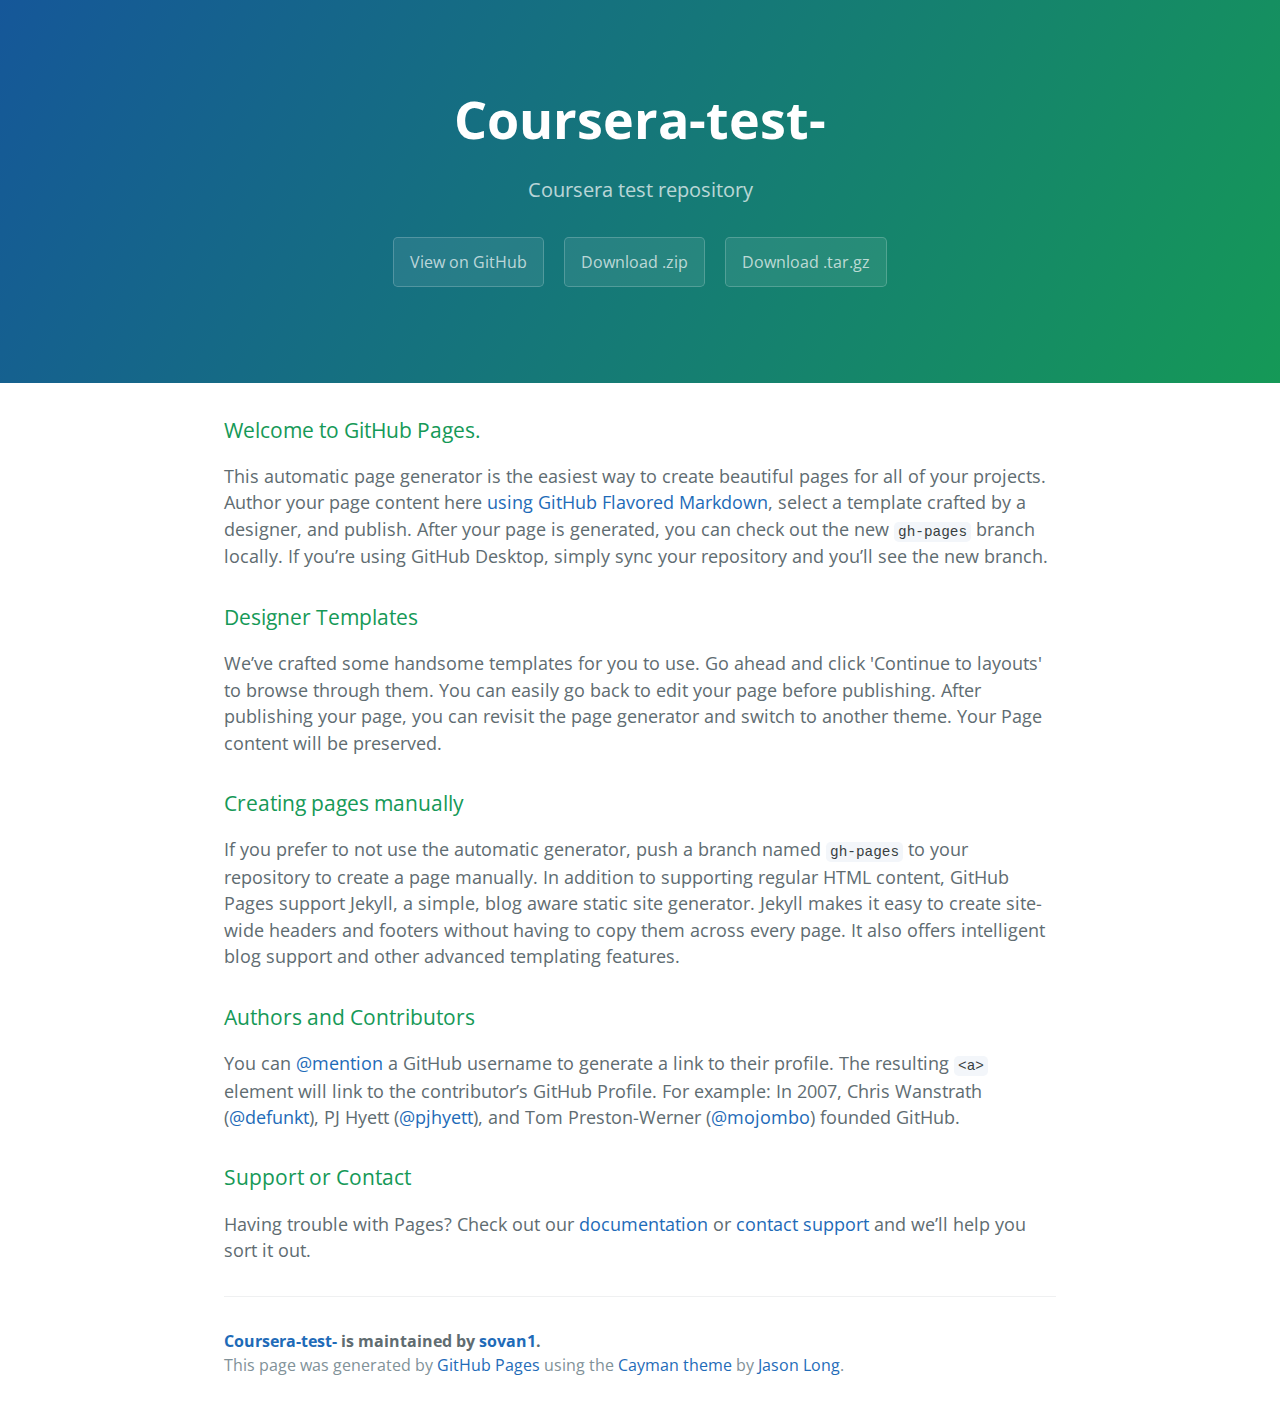
<file: index.html>
<!DOCTYPE html>
<html lang="en-us">
  <head>
    <meta charset="UTF-8">
    <title>Coursera-test- by sovan1</title>
    <meta name="viewport" content="width=device-width, initial-scale=1">
    <link rel="stylesheet" type="text/css" href="stylesheets/normalize.css" media="screen">
    <link href='https://fonts.googleapis.com/css?family=Open+Sans:400,700' rel='stylesheet' type='text/css'>
    <link rel="stylesheet" type="text/css" href="stylesheets/stylesheet.css" media="screen">
    <link rel="stylesheet" type="text/css" href="stylesheets/github-light.css" media="screen">
  </head>
  <body>
    <section class="page-header">
      <h1 class="project-name">Coursera-test-</h1>
      <h2 class="project-tagline">Coursera test repository</h2>
      <a href="https://github.com/sovan1/Coursera-test-" class="btn">View on GitHub</a>
      <a href="https://github.com/sovan1/Coursera-test-/zipball/master" class="btn">Download .zip</a>
      <a href="https://github.com/sovan1/Coursera-test-/tarball/master" class="btn">Download .tar.gz</a>
    </section>

    <section class="main-content">
      <h3>
<a id="welcome-to-github-pages" class="anchor" href="#welcome-to-github-pages" aria-hidden="true"><span aria-hidden="true" class="octicon octicon-link"></span></a>Welcome to GitHub Pages.</h3>

<p>This automatic page generator is the easiest way to create beautiful pages for all of your projects. Author your page content here <a href="https://guides.github.com/features/mastering-markdown/">using GitHub Flavored Markdown</a>, select a template crafted by a designer, and publish. After your page is generated, you can check out the new <code>gh-pages</code> branch locally. If you’re using GitHub Desktop, simply sync your repository and you’ll see the new branch.</p>

<h3>
<a id="designer-templates" class="anchor" href="#designer-templates" aria-hidden="true"><span aria-hidden="true" class="octicon octicon-link"></span></a>Designer Templates</h3>

<p>We’ve crafted some handsome templates for you to use. Go ahead and click 'Continue to layouts' to browse through them. You can easily go back to edit your page before publishing. After publishing your page, you can revisit the page generator and switch to another theme. Your Page content will be preserved.</p>

<h3>
<a id="creating-pages-manually" class="anchor" href="#creating-pages-manually" aria-hidden="true"><span aria-hidden="true" class="octicon octicon-link"></span></a>Creating pages manually</h3>

<p>If you prefer to not use the automatic generator, push a branch named <code>gh-pages</code> to your repository to create a page manually. In addition to supporting regular HTML content, GitHub Pages support Jekyll, a simple, blog aware static site generator. Jekyll makes it easy to create site-wide headers and footers without having to copy them across every page. It also offers intelligent blog support and other advanced templating features.</p>

<h3>
<a id="authors-and-contributors" class="anchor" href="#authors-and-contributors" aria-hidden="true"><span aria-hidden="true" class="octicon octicon-link"></span></a>Authors and Contributors</h3>

<p>You can <a href="https://help.github.com/articles/basic-writing-and-formatting-syntax/#mentioning-users-and-teams" class="user-mention">@mention</a> a GitHub username to generate a link to their profile. The resulting <code>&lt;a&gt;</code> element will link to the contributor’s GitHub Profile. For example: In 2007, Chris Wanstrath (<a href="https://github.com/defunkt" class="user-mention">@defunkt</a>), PJ Hyett (<a href="https://github.com/pjhyett" class="user-mention">@pjhyett</a>), and Tom Preston-Werner (<a href="https://github.com/mojombo" class="user-mention">@mojombo</a>) founded GitHub.</p>

<h3>
<a id="support-or-contact" class="anchor" href="#support-or-contact" aria-hidden="true"><span aria-hidden="true" class="octicon octicon-link"></span></a>Support or Contact</h3>

<p>Having trouble with Pages? Check out our <a href="https://help.github.com/pages">documentation</a> or <a href="https://github.com/contact">contact support</a> and we’ll help you sort it out.</p>

      <footer class="site-footer">
        <span class="site-footer-owner"><a href="https://github.com/sovan1/Coursera-test-">Coursera-test-</a> is maintained by <a href="https://github.com/sovan1">sovan1</a>.</span>

        <span class="site-footer-credits">This page was generated by <a href="https://pages.github.com">GitHub Pages</a> using the <a href="https://github.com/jasonlong/cayman-theme">Cayman theme</a> by <a href="https://twitter.com/jasonlong">Jason Long</a>.</span>
      </footer>

    </section>

  
  </body>
</html>
</file>
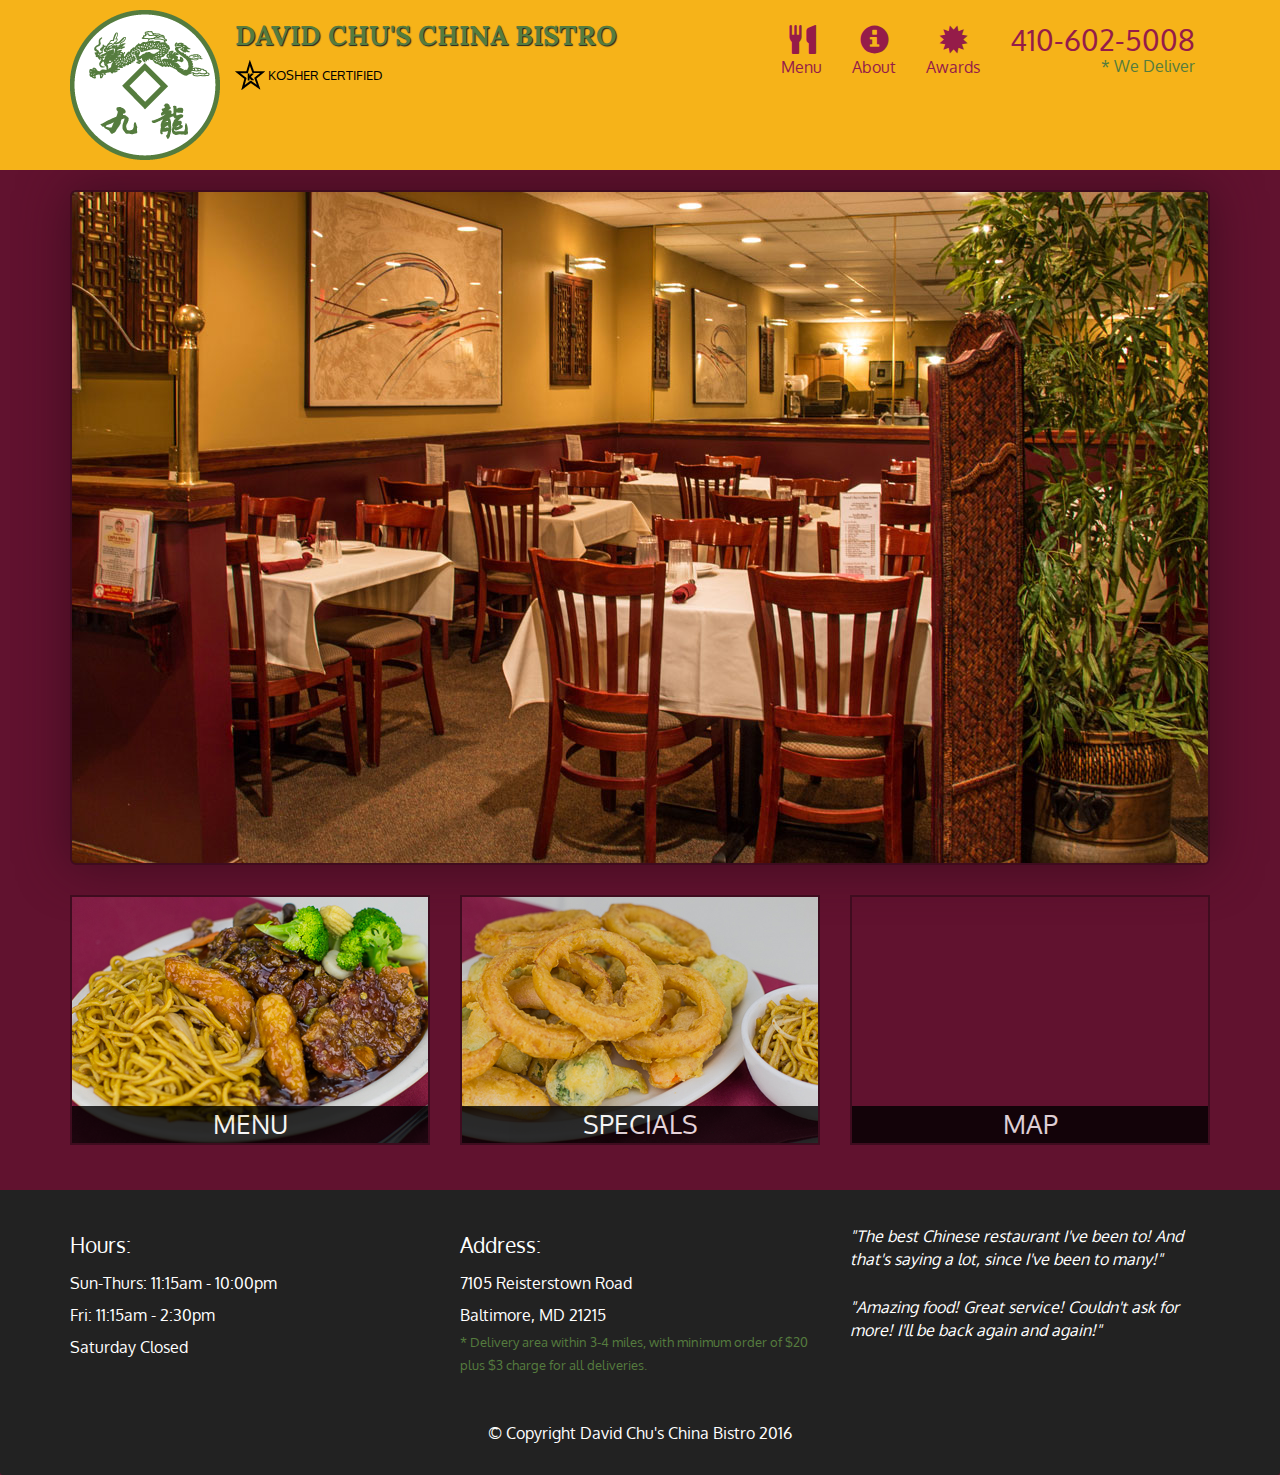
<file: 4th Assignment/index.html>
<!doctype html>
<html lang="en">
  <head>
    <meta charset="utf-8">
    <meta http-equiv="X-UA-Compatible" content="IE=edge">
    <meta name="viewport" content="width=device-width, initial-scale=1">
    <title>David Chu's China Bistro</title>
    <link rel="stylesheet" href="css/bootstrap.min.css">
    <link rel="stylesheet" href="css/styles.css">
    <link href='https://fonts.googleapis.com/css?family=Oxygen:400,300,700' rel='stylesheet' type='text/css'>
    <link href='https://fonts.googleapis.com/css?family=Lora' rel='stylesheet' type='text/css'>
  </head>
<body>
  <header>
    <nav id="header-nav" class="navbar navbar-default">
      <div class="container">
        <div class="navbar-header">
          <a href="index.html" class="pull-left visible-md visible-lg">
            <div id="logo-img" alt="Logo image"></div>
          </a>

          <div class="navbar-brand">
            <a href="index.html"><h1>David Chu's China Bistro</h1></a>
            <p>
              <img src="images/star-k-logo.png" alt="Kosher certification">
              <span>Kosher Certified</span>
            </p>
          </div>

          <button id="navbarToggle" type="button" class="navbar-toggle collapsed" data-toggle="collapse" data-target="#collapsable-nav" aria-expanded="false">
            <span class="sr-only">Toggle navigation</span>
            <span class="icon-bar"></span>
            <span class="icon-bar"></span>
            <span class="icon-bar"></span>
          </button>
        </div>
        
        <div id="collapsable-nav" class="collapse navbar-collapse">
           <ul id="nav-list" class="nav navbar-nav navbar-right">
            <li id="navHomeButton" class="visible-xs active">
              <a href="index.html">
                <span class="glyphicon glyphicon-home"></span> Home</a>
            </li>
            <li id="navMenuButton">
              <a href="#" onclick="$dc.loadMenuCategories();">
                <span class="glyphicon glyphicon-cutlery"></span><br class="hidden-xs"> Menu</a>
            </li>
            <li>
              <a href="#">
                <span class="glyphicon glyphicon-info-sign"></span><br class="hidden-xs"> About</a>
            </li>
            <li>
              <a href="#">
                <span class="glyphicon glyphicon-certificate"></span><br class="hidden-xs"> Awards</a>
            </li>
            <li id="phone" class="hidden-xs">
              <a href="tel:410-602-5008">
                <span>410-602-5008</span></a><div>* We Deliver</div>
            </li>
          </ul><!-- #nav-list -->
        </div><!-- .collapse .navbar-collapse -->
      </div><!-- .container -->
    </nav><!-- #header-nav -->
  </header>

  <div id="call-btn" class="visible-xs">
    <a class="btn" href="tel:410-602-5008">
    <span class="glyphicon glyphicon-earphone"></span>
    410-602-5008
    </a>
  </div>
  <div id="xs-deliver" class="text-center visible-xs">* We Deliver</div>

  <div id="main-content" class="container"></div>

  <footer class="panel-footer">
    <div class="container">
      <div class="row">
        <section id="hours" class="col-sm-4">
          <span>Hours:</span><br>
          Sun-Thurs: 11:15am - 10:00pm<br>
          Fri: 11:15am - 2:30pm<br>
          Saturday Closed
          <hr class="visible-xs">
        </section>
        <section id="address" class="col-sm-4">
          <span>Address:</span><br>
          7105 Reisterstown Road<br>
          Baltimore, MD 21215
          <p>* Delivery area within 3-4 miles, with minimum order of $20 plus $3 charge for all deliveries.</p>
          <hr class="visible-xs">
        </section>
        <section id="testimonials" class="col-sm-4">
          <p>"The best Chinese restaurant I've been to! And that's saying a lot, since I've been to many!"</p>
          <p>"Amazing food! Great service! Couldn't ask for more! I'll be back again and again!"</p>
        </section>
      </div>
      <div class="text-center">&copy; Copyright David Chu's China Bistro 2016</div>
    </div>
  </footer>

  <!-- jQuery (Bootstrap JS plugins depend on it) -->
  <script src="js/jquery-2.1.4.min.js"></script>
  <script src="js/bootstrap.min.js"></script>
  <script src="js/ajax-utils.js"></script>
  <script src="js/script.js"></script>
</body>
</html>
</file>
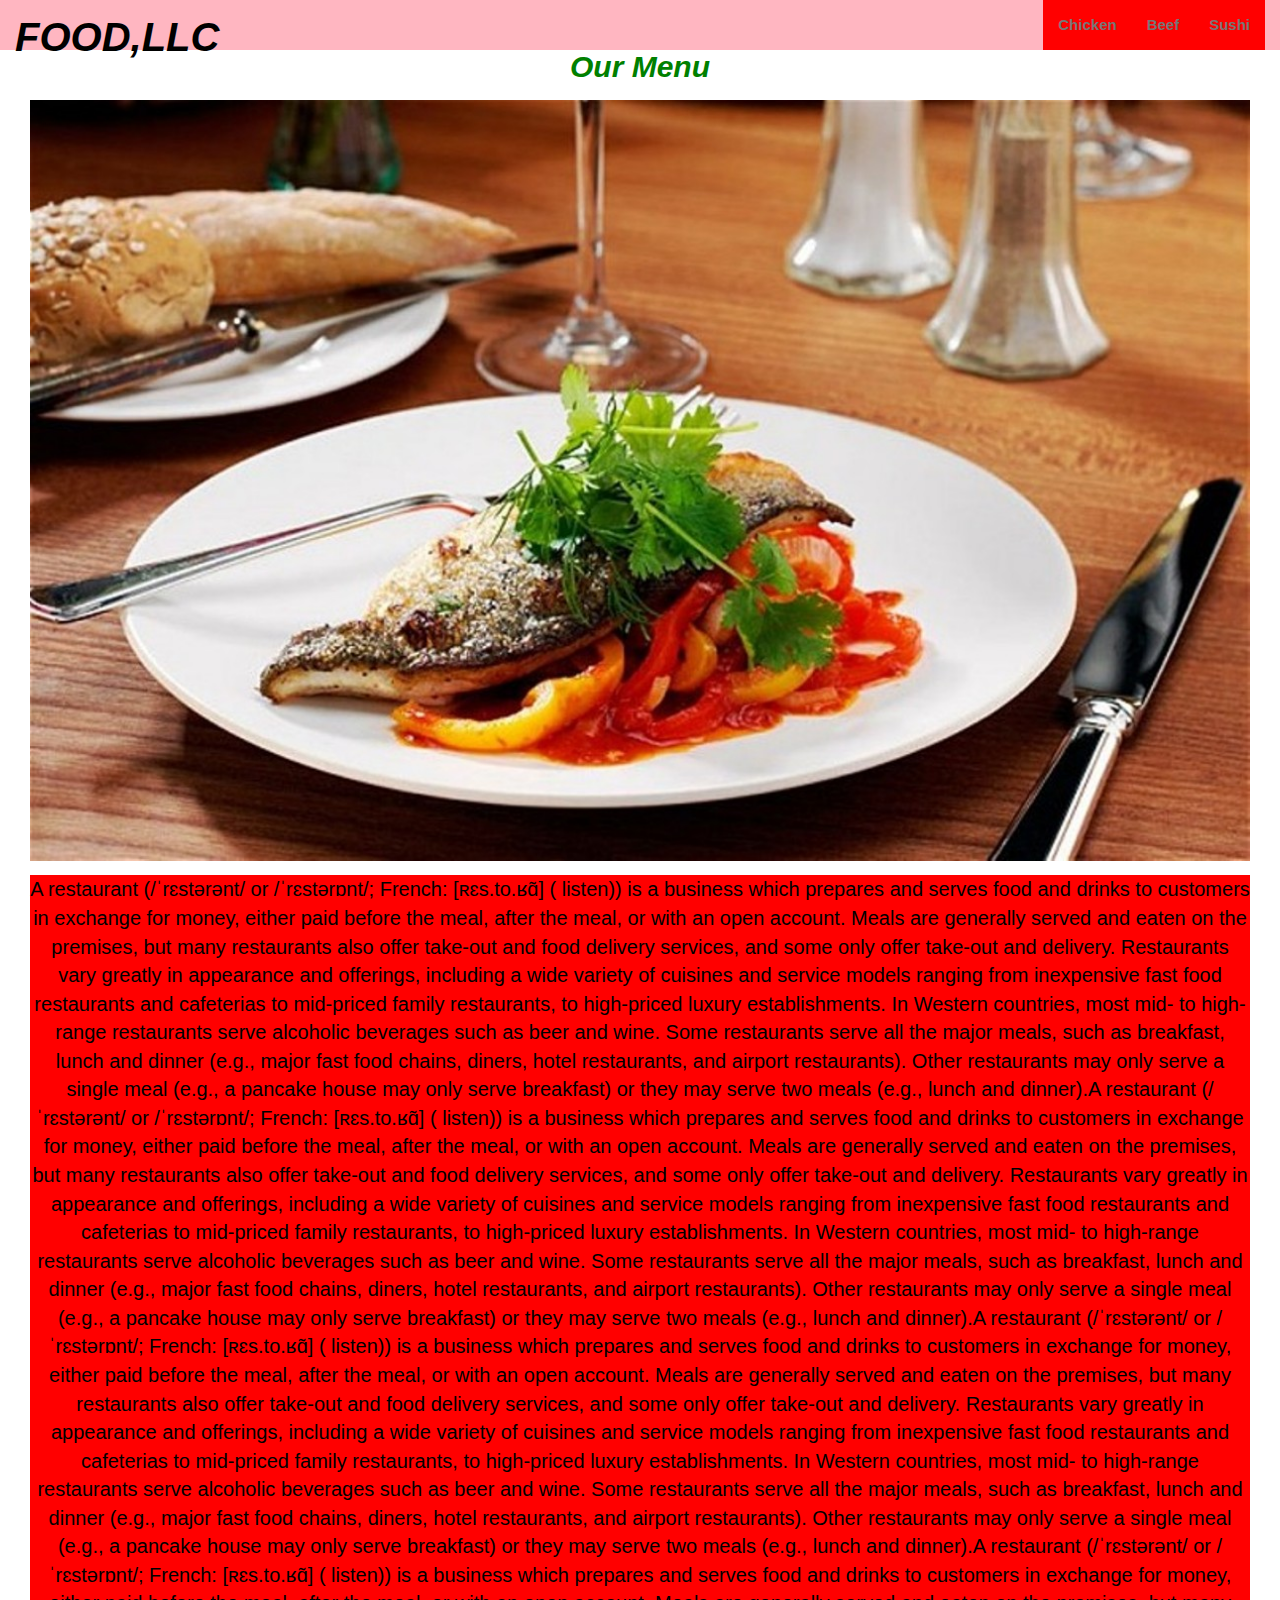
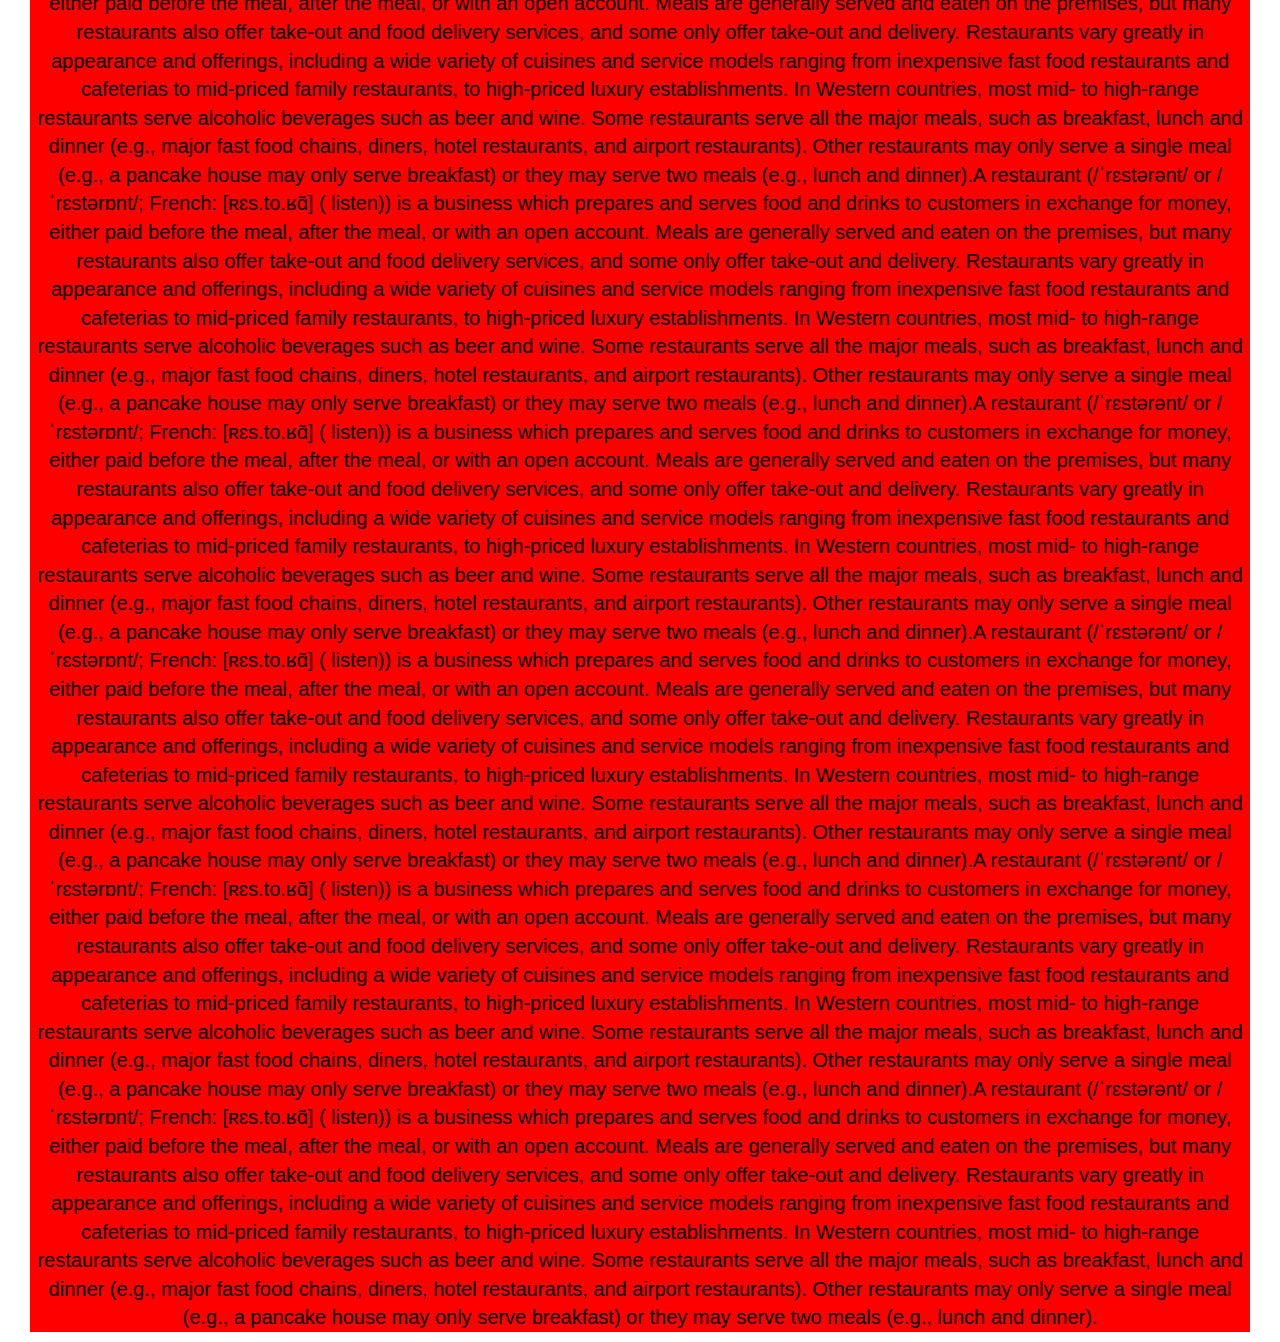
<file: bootstrap-3.3.6-dist/index.html>
<!DOCTYPE html>
<html lang="en">
<head>
<meta charset="utf-8">
<meta http-equiv="X-UA-Compatible" content="IE=edge">
<meta name="viewport" content="width=device-width, initial-scale=1">
	<title>Our Resturant</title>
	<link rel="stylesheet" type="text/css" href="css/bootstrap.min.css">
	<link rel="stylesheet" type="text/css" href="css/style1.css">
</head>
<body>
<header>
<nav id="header-nav" class="navbar navbar-default">
	<div class="container">
	  <div class="navbar-header">
		<div class="navbar-brand pull-left">
			<a href="index4.html"><h1>FOOD,LLC</h1></a>
		</div>
		<button type="button" class="navbar-toggle collapsed" data-toggle="collapse" data-target="#collapsable-nav" aria-expanded="false">
            <span class="sr-only">Toggle navigation</span>
            <span class="icon-bar"></span>
            <span class="icon-bar"></span>
            <span class="icon-bar"></span>
        </button>	
      </div>

      <div id="collapsable-nav" class="collapse navbar-collapse">


        <ul id="nav-list" class="nav navbar-nav navbar-right hidden-xs">
        	<li >	<a href="chicken1.html">Chicken</a></li>
        	<li ><a href="beef1.html">Beef</a></li>
        	<li ><a href="sushi1.html">Sushi</a></li>
        </ul>





        <ul id="nav-list" class="nav navbar-nav navbar-right visible-xs">
        	<li>	<a href="chicken1.html">Chicken</a></li>
        	<li><a href="beef1.html">Beef</a></li>
        	<li><a href="sushi1.html">Sushi</a></li>
        </ul>
      </div>
	</div>
</nav>
</header>
<div id="main-content" class="container">
<div><h2 class="text-center">Our Menu</h2></div>
<div class="jambotron col-xs-12">

<img src="images/resturant.png" class="img-responsive visible-xs visible-md visible-lg visible-sm"><br>
<section class="mysection">
            
            <p>A restaurant (/ˈrɛstərənt/ or /ˈrɛstərɒnt/; French: [ʀɛs.to.ʁɑ̃] ( listen)) is a business which prepares and serves food and drinks to customers in exchange for money, either paid before the meal, after the meal, or with an open account. Meals are generally served and eaten on the premises, but many restaurants also offer take-out and food delivery services, and some only offer take-out and delivery. Restaurants vary greatly in appearance and offerings, including a wide variety of cuisines and service models ranging from inexpensive fast food restaurants and cafeterias to mid-priced family restaurants, to high-priced luxury establishments. In Western countries, most mid- to high-range restaurants serve alcoholic beverages such as beer and wine. Some restaurants serve all the major meals, such as breakfast, lunch and dinner (e.g., major fast food chains, diners, hotel restaurants, and airport restaurants). Other restaurants may only serve a single meal (e.g., a pancake house may only serve breakfast) or they may serve two meals (e.g., lunch and dinner).A restaurant (/ˈrɛstərənt/ or /ˈrɛstərɒnt/; French: [ʀɛs.to.ʁɑ̃] ( listen)) is a business which prepares and serves food and drinks to customers in exchange for money, either paid before the meal, after the meal, or with an open account. Meals are generally served and eaten on the premises, but many restaurants also offer take-out and food delivery services, and some only offer take-out and delivery. Restaurants vary greatly in appearance and offerings, including a wide variety of cuisines and service models ranging from inexpensive fast food restaurants and cafeterias to mid-priced family restaurants, to high-priced luxury establishments. In Western countries, most mid- to high-range restaurants serve alcoholic beverages such as beer and wine. Some restaurants serve all the major meals, such as breakfast, lunch and dinner (e.g., major fast food chains, diners, hotel restaurants, and airport restaurants). Other restaurants may only serve a single meal (e.g., a pancake house may only serve breakfast) or they may serve two meals (e.g., lunch and dinner).A restaurant (/ˈrɛstərənt/ or /ˈrɛstərɒnt/; French: [ʀɛs.to.ʁɑ̃] ( listen)) is a business which prepares and serves food and drinks to customers in exchange for money, either paid before the meal, after the meal, or with an open account. Meals are generally served and eaten on the premises, but many restaurants also offer take-out and food delivery services, and some only offer take-out and delivery. Restaurants vary greatly in appearance and offerings, including a wide variety of cuisines and service models ranging from inexpensive fast food restaurants and cafeterias to mid-priced family restaurants, to high-priced luxury establishments. In Western countries, most mid- to high-range restaurants serve alcoholic beverages such as beer and wine. Some restaurants serve all the major meals, such as breakfast, lunch and dinner (e.g., major fast food chains, diners, hotel restaurants, and airport restaurants). Other restaurants may only serve a single meal (e.g., a pancake house may only serve breakfast) or they may serve two meals (e.g., lunch and dinner).A restaurant (/ˈrɛstərənt/ or /ˈrɛstərɒnt/; French: [ʀɛs.to.ʁɑ̃] ( listen)) is a business which prepares and serves food and drinks to customers in exchange for money, either paid before the meal, after the meal, or with an open account. Meals are generally served and eaten on the premises, but many restaurants also offer take-out and food delivery services, and some only offer take-out and delivery. Restaurants vary greatly in appearance and offerings, including a wide variety of cuisines and service models ranging from inexpensive fast food restaurants and cafeterias to mid-priced family restaurants, to high-priced luxury establishments. In Western countries, most mid- to high-range restaurants serve alcoholic beverages such as beer and wine. Some restaurants serve all the major meals, such as breakfast, lunch and dinner (e.g., major fast food chains, diners, hotel restaurants, and airport restaurants). Other restaurants may only serve a single meal (e.g., a pancake house may only serve breakfast) or they may serve two meals (e.g., lunch and dinner).A restaurant (/ˈrɛstərənt/ or /ˈrɛstərɒnt/; French: [ʀɛs.to.ʁɑ̃] ( listen)) is a business which prepares and serves food and drinks to customers in exchange for money, either paid before the meal, after the meal, or with an open account. Meals are generally served and eaten on the premises, but many restaurants also offer take-out and food delivery services, and some only offer take-out and delivery. Restaurants vary greatly in appearance and offerings, including a wide variety of cuisines and service models ranging from inexpensive fast food restaurants and cafeterias to mid-priced family restaurants, to high-priced luxury establishments. In Western countries, most mid- to high-range restaurants serve alcoholic beverages such as beer and wine. Some restaurants serve all the major meals, such as breakfast, lunch and dinner (e.g., major fast food chains, diners, hotel restaurants, and airport restaurants). Other restaurants may only serve a single meal (e.g., a pancake house may only serve breakfast) or they may serve two meals (e.g., lunch and dinner).A restaurant (/ˈrɛstərənt/ or /ˈrɛstərɒnt/; French: [ʀɛs.to.ʁɑ̃] ( listen)) is a business which prepares and serves food and drinks to customers in exchange for money, either paid before the meal, after the meal, or with an open account. Meals are generally served and eaten on the premises, but many restaurants also offer take-out and food delivery services, and some only offer take-out and delivery. Restaurants vary greatly in appearance and offerings, including a wide variety of cuisines and service models ranging from inexpensive fast food restaurants and cafeterias to mid-priced family restaurants, to high-priced luxury establishments. In Western countries, most mid- to high-range restaurants serve alcoholic beverages such as beer and wine. Some restaurants serve all the major meals, such as breakfast, lunch and dinner (e.g., major fast food chains, diners, hotel restaurants, and airport restaurants). Other restaurants may only serve a single meal (e.g., a pancake house may only serve breakfast) or they may serve two meals (e.g., lunch and dinner).A restaurant (/ˈrɛstərənt/ or /ˈrɛstərɒnt/; French: [ʀɛs.to.ʁɑ̃] ( listen)) is a business which prepares and serves food and drinks to customers in exchange for money, either paid before the meal, after the meal, or with an open account. Meals are generally served and eaten on the premises, but many restaurants also offer take-out and food delivery services, and some only offer take-out and delivery. Restaurants vary greatly in appearance and offerings, including a wide variety of cuisines and service models ranging from inexpensive fast food restaurants and cafeterias to mid-priced family restaurants, to high-priced luxury establishments. In Western countries, most mid- to high-range restaurants serve alcoholic beverages such as beer and wine. Some restaurants serve all the major meals, such as breakfast, lunch and dinner (e.g., major fast food chains, diners, hotel restaurants, and airport restaurants). Other restaurants may only serve a single meal (e.g., a pancake house may only serve breakfast) or they may serve two meals (e.g., lunch and dinner).A restaurant (/ˈrɛstərənt/ or /ˈrɛstərɒnt/; French: [ʀɛs.to.ʁɑ̃] ( listen)) is a business which prepares and serves food and drinks to customers in exchange for money, either paid before the meal, after the meal, or with an open account. Meals are generally served and eaten on the premises, but many restaurants also offer take-out and food delivery services, and some only offer take-out and delivery. Restaurants vary greatly in appearance and offerings, including a wide variety of cuisines and service models ranging from inexpensive fast food restaurants and cafeterias to mid-priced family restaurants, to high-priced luxury establishments. In Western countries, most mid- to high-range restaurants serve alcoholic beverages such as beer and wine. Some restaurants serve all the major meals, such as breakfast, lunch and dinner (e.g., major fast food chains, diners, hotel restaurants, and airport restaurants). Other restaurants may only serve a single meal (e.g., a pancake house may only serve breakfast) or they may serve two meals (e.g., lunch and dinner).A restaurant (/ˈrɛstərənt/ or /ˈrɛstərɒnt/; French: [ʀɛs.to.ʁɑ̃] ( listen)) is a business which prepares and serves food and drinks to customers in exchange for money, either paid before the meal, after the meal, or with an open account. Meals are generally served and eaten on the premises, but many restaurants also offer take-out and food delivery services, and some only offer take-out and delivery. Restaurants vary greatly in appearance and offerings, including a wide variety of cuisines and service models ranging from inexpensive fast food restaurants and cafeterias to mid-priced family restaurants, to high-priced luxury establishments. In Western countries, most mid- to high-range restaurants serve alcoholic beverages such as beer and wine. Some restaurants serve all the major meals, such as breakfast, lunch and dinner (e.g., major fast food chains, diners, hotel restaurants, and airport restaurants). Other restaurants may only serve a single meal (e.g., a pancake house may only serve breakfast) or they may serve two meals (e.g., lunch and dinner).</p>
            </section>

	
		

	</div>
    </div>

<script src="js/jquery-2.1.4.min.js"></script>
<script src="js/bootstrap.min.js"></script>
</body>
</html>
</file>
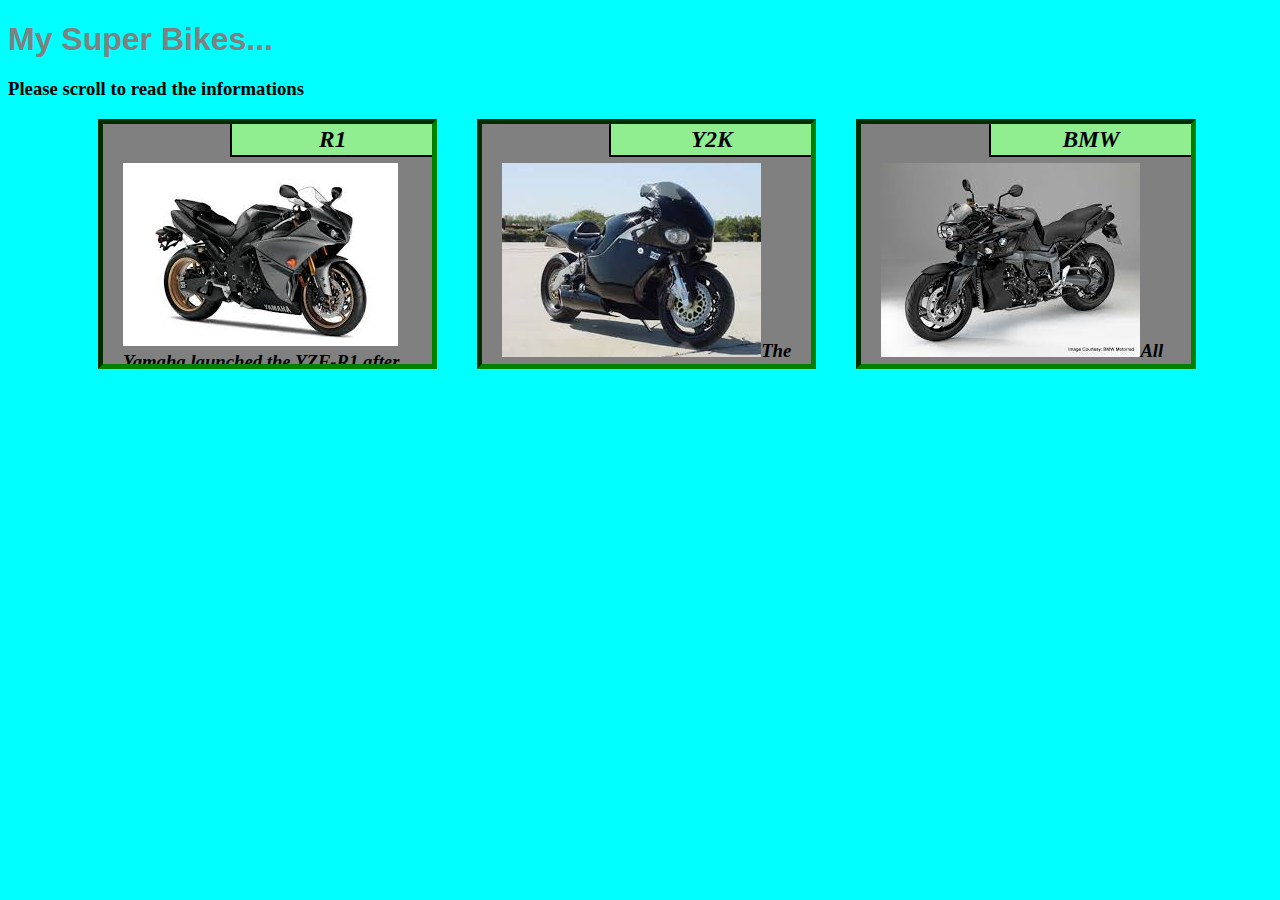
<file: assignment/superbikes.html>
<!DOCTYPE html>
<html>
<head>
<title>My Super Bikes</title>
<link rel="stylesheet" type="text/css" href="mystylo.css">
</head>
<body>
<h1>My Super Bikes...</h1>
<h3>Please scroll to read the informations<h3>
<div>
   <div class="large medium1 small">
	<div class="sec">
		<h2>R1</h2>
		<p ><img src="r1.jpg">Yamaha launched the YZF-R1 after redesigning the Genesis engine to create a more compact engine by raising the gearbox input shaft and allowing the gearbox output shaft to be placed beneath it. This design feature was revolutionary, called a 'stacked gearbox', it has set a precedent for other manufacturers to follow. This "compacting" of the engine made the total engine length much shorter overall, thereby, allowing the wheelbase of the motorcycle to be shortened significantly. This, in turn, allowed the frame design to place the weight of the engine in the frame to aid handling because of an optimized center of gravity. The swingarm was able to be made longer without compromising the overall wheelbase, which was a short 1385mm. These features, combined with a steep fork angle, exceptional brakes and racing streamlining, created a bike that was unbeatable on the race track at the time. Four Kehin CV carburetors of 40mm diameter fed fuel to the engine, 140 bhp was claimed by the factory, at the countershaft. USD 41mm front forks supplied by KYB mounted 300mm semi-floating disk brakes. The instrument panel was revolutionary, having an electrical problem, self diagnosis system inbuilt, and digital speed readout. The exhaust system utilised an EXUP valve, which controlled the exhaust gas flow, to maximise engine power production at all revs, creating a high powered but also torquey engine. The twin headlights were powerful, allowing high speed travelling at night. The bike had a compression ratio of 11.8:1 with a six-speed transmission and multi-plate clutch.
        The Yamaha YZF-R6 was introduced in 1999 as the 600 cc version of the R1 super bike.
		   .</p>
   </div>
	</div>
	<div class="large medium1 small">
	<div class="sec">
		<h2>Y2K</h2>
		<p ><img src="y2k.jpg">The MTT Y2K Turbine Motorcycle, also known as the Y2K Turbine Superbike, is a wheel-driven non-production[citation needed] motorcycle powered by a turboshaft engine. When MTT president Ted Mclntyre decided to add a motorcycle to his firm's range, he appointed Christian Travert, a former bike racer and custom builder, to head the project. Early models were powered by a Rolls-Royce-Allison Model 250-C18 gas turbine producing 320 shp (240 kW) at 52,000 rpm.[better source needed]}[1] Unlike some earlier jet-powered motorcycles where a massive jet engine provided thrust to push the motorcycle, the turboshaft engine on this model drives the rear wheel via a two-speed gearbox and chain and sprocket. The motorcycles are produced on demand and made to order for buyers.The turbines used in the motorcycles are second-hand, having reached the United States FAA-mandated running time limit, after which they must be rebuilt regardless of condition. MTT refurbishes the engines and extends a long term warranty with the purchase of every bike.
The MTT Turbine Superbike does not require jet fuel to operate. MTT has fueled the Y2K with diesel, kerosene and Bio-Fuel with excellent results.
In 2006, MTT released the "Street Fighter," at the Las Vegas SEMA show. The Street Fighter began the standardization of the more powerful 420 hp (310 kW) turbine from the Allison 250-C20B engine.
in 2015, MTT released two new models. The first was a three-wheeled trike with the 420 HP turbine engine. It features the latest technology and enhanced safety features. The second new bike released by MTT is the 420-RR (Race Ready). The 420-RR is the most extreme bike that MTT produces based on technical advances, aerodynamics and Race Ready enhancements.</p>
   </div>
	</div>
	<div class="large medium2 small">
	<div class="sec">
		<h2>BMW</h2>
		<p ><img src="bmw.jpg">All BMW Motorrad's motorcycle production takes place at its plant in Berlin, Germany,[7] although some engines are manufactured in Austria, China, and Taiwan. Most of the current motorcycles in BMW Motorrad's range were designed by David Robb, who was the company's chief designer from 1993 to 2012 when he was replaced by Edgar Heinrich.[8][9][10]

BMW Motorrad produced 82,631 motorcycles in 2009,[4] compared with 104,220 in 2008,[5] a fall of 20.7% The most popular model is the R1200GS and its sibling R1200GS Adventure, which sold 24,467 units – accounting for 28% of BMW's annual production.[11] Current production includes a variety of shaft, chain, and belt driven models, with engines from 650 cc to 1,649 cc; and models designed for off-road, dual-purpose, sport, and touring activities.

In 2008, BMW introduced the DOHC Boxer HP2 Sport,[12] and entered the serious off-road competition motorcycle market with the release of the BMW G450X motorcycle.[13]

BMW Motorrad motorcycles are categorized into product families, and each family is assigned a different letter prefix. The current families are:

C series – Maxi-scooters called Urban Mobility Vehicles by BMW
F series – parallel-twin engines of 798 cc capacity, featuring either chain or belt drive. Models are F650GS, F700GS, F800GS, F800R, F800S, F800GT and F800ST. The F650GS was powered by a single cylinder 652cc Austrian built Rotax engine.
G series – single-cylinder engines of 449 to 652 cc capacity featuring chain drive. Models are G450X (now discontinued), G650GS, G650 Sertão, G650 Xmoto, G650 Xchallenge and G650 Xcountry. The 450 cc engines are manufactured by Kymco in Taiwan.[14] The 2009 and 2010 650 cc engine parts were manufactured by Rotax in Austria, with the engine being assembled by Loncin Holdings, Ltd in China.[15][16]
R series – twin-cylinder boxer engines of 1,170 cc capacity featuring shaft drive. Models are R1200GS, R1200R, R1200RT, BMW R1200RS, R1200S and R nineT.
K series – four-cylinder engines of 1,157 to 1,649 cc capacity featuring shaft drive. Models are K1200LT, K1300GT, K1300R and K1300S. In 2011, BMW Motorrad launched the six-cylinder 1,649 cc K1600GT and K1600GTL.[10]
S series – S1000RR – sport bike with transverse-mounted, 999 cc inline-four engine. Models included S1000R, S1000XR
Racing[edit]
</p>
   </div>
	</div>
	
</div>


</body>
</html>
</file>
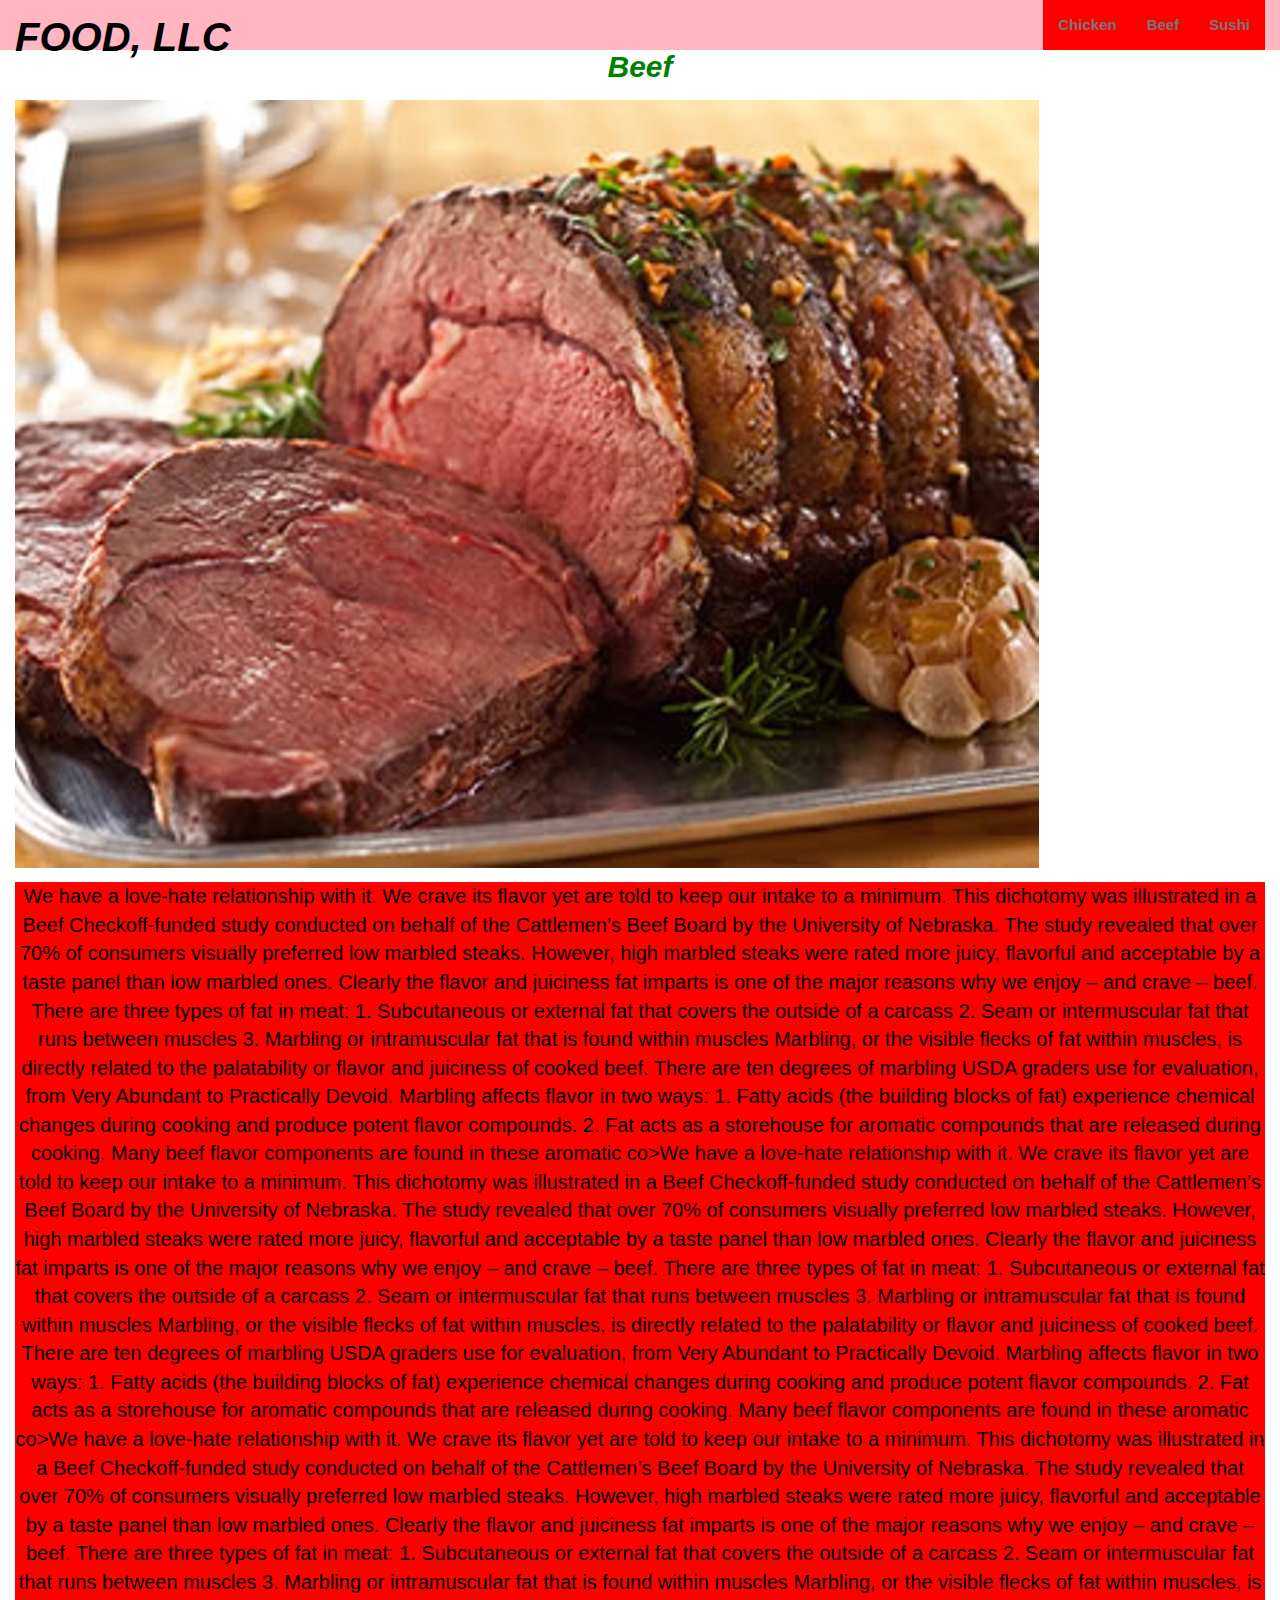
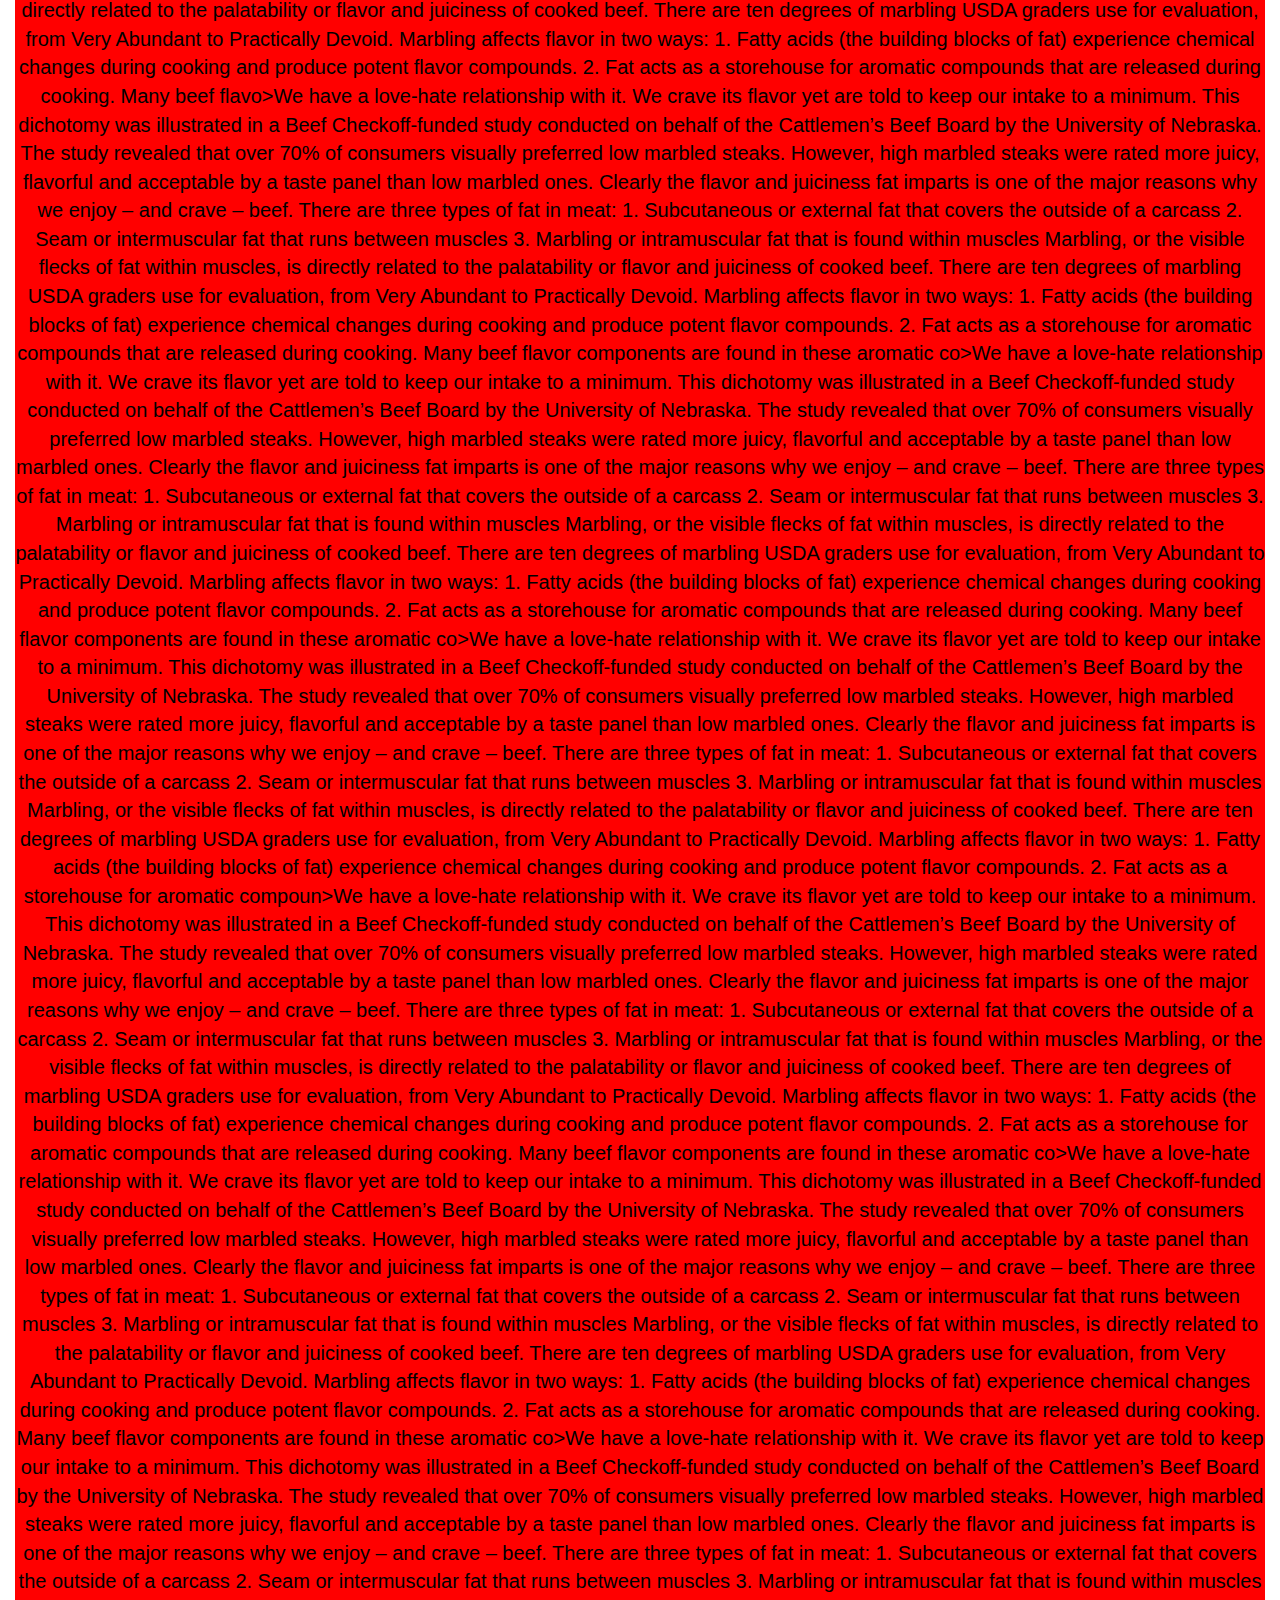
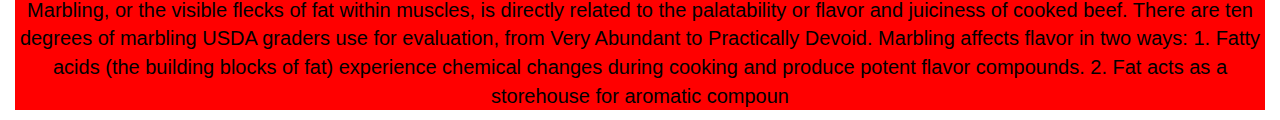
<file: bootstrap-3.3.6-dist/beef1.html>
<!DOCTYPE html>
<html lang="en">
<head>
<meta charset="utf-8">
<meta http-equiv="X-UA-Compatible" content="IE=edge">
<meta name="viewport" content="width=device-width, initial-scale=1">
	<title>Our Resturant</title>
	<link rel="stylesheet" type="text/css" href="css/bootstrap.min.css">
	<link rel="stylesheet" type="text/css" href="css/style1.css">
</head>
<body>
<header>
<nav id="header-nav" class="navbar navbar-default">
	<div class="container">
	  <div class="navbar-header">
		<div class="navbar-brand pull-left">
			<a href="index4.html"><h1>Food, LLC</h1></a>
		</div>
		<button type="button" class="navbar-toggle collapsed" data-toggle="collapse" data-target="#collapsable-nav" aria-expanded="false">
            <span class="sr-only">Toggle navigation</span>
            <span class="icon-bar"></span>
            <span class="icon-bar"></span>
            <span class="icon-bar"></span>
        </button>	
      </div>

      <div id="collapsable-nav" class="collapse navbar-collapse">


        <ul id="nav-list" class="nav navbar-nav navbar-right hidden-xs">
        	<li >	<a href="chicken1.html">Chicken</a></li>
        	<li ><a href="beef1.html">Beef</a></li>
        	<li ><a href="sushi1.html">Sushi</a></li>
        </ul>





        <ul id="nav-list" class="nav navbar-nav navbar-right visible-xs">
        	<li>	<a href="chicken1.html">Chicken</a></li>
        	<li><a href="beef1.html">Beef</a></li>
        	<li><a href="sushi1.html">Sushi</a></li>
        </ul>
      </div>
	</div>
</nav>
</header>
<div id="main-content" class="container">
<div><h2 class="text-center">Beef</h2></div>

<img src="images/beef.jpg" class="img-responsive visible-xs visible-md visible-lg visible-sm"><br>
<section class="mysection">
            
            <p>We have a love-hate relationship with it. We crave its flavor yet are told to keep our intake to a
minimum. This dichotomy was illustrated in a Beef Checkoff-funded study conducted on behalf
of the Cattlemen’s Beef Board by the University of Nebraska. The study revealed that over
70% of consumers visually preferred low marbled steaks. However, high marbled steaks were
rated more juicy, flavorful and acceptable by a taste panel than low marbled ones.
Clearly the flavor and juiciness fat imparts is one of the major reasons why we enjoy – and
crave – beef. There are three types of fat in meat:
1. Subcutaneous or external fat that covers the outside of a carcass
2. Seam or intermuscular fat that runs between muscles
3. Marbling or intramuscular fat that is found within muscles
Marbling, or the visible flecks of fat within muscles, is directly related to the palatability or
flavor and juiciness of cooked beef. There are ten degrees of marbling USDA graders use for
evaluation, from Very Abundant to Practically Devoid.
Marbling affects flavor in two ways:
1. Fatty acids (the building blocks of fat) experience chemical changes during cooking and
produce potent flavor compounds.
2. Fat acts as a storehouse for aromatic compounds that are released during cooking. Many
beef flavor components are found in these aromatic co>We have a love-hate relationship with it. We crave its flavor yet are told to keep our intake to a
minimum. This dichotomy was illustrated in a Beef Checkoff-funded study conducted on behalf
of the Cattlemen’s Beef Board by the University of Nebraska. The study revealed that over
70% of consumers visually preferred low marbled steaks. However, high marbled steaks were
rated more juicy, flavorful and acceptable by a taste panel than low marbled ones.
Clearly the flavor and juiciness fat imparts is one of the major reasons why we enjoy – and
crave – beef. There are three types of fat in meat:
1. Subcutaneous or external fat that covers the outside of a carcass
2. Seam or intermuscular fat that runs between muscles
3. Marbling or intramuscular fat that is found within muscles
Marbling, or the visible flecks of fat within muscles, is directly related to the palatability or
flavor and juiciness of cooked beef. There are ten degrees of marbling USDA graders use for
evaluation, from Very Abundant to Practically Devoid.
Marbling affects flavor in two ways:
1. Fatty acids (the building blocks of fat) experience chemical changes during cooking and
produce potent flavor compounds.
2. Fat acts as a storehouse for aromatic compounds that are released during cooking. Many
beef flavor components are found in these aromatic co>We have a love-hate relationship with it. We crave its flavor yet are told to keep our intake to a
minimum. This dichotomy was illustrated in a Beef Checkoff-funded study conducted on behalf
of the Cattlemen’s Beef Board by the University of Nebraska. The study revealed that over
70% of consumers visually preferred low marbled steaks. However, high marbled steaks were
rated more juicy, flavorful and acceptable by a taste panel than low marbled ones.
Clearly the flavor and juiciness fat imparts is one of the major reasons why we enjoy – and
crave – beef. There are three types of fat in meat:
1. Subcutaneous or external fat that covers the outside of a carcass
2. Seam or intermuscular fat that runs between muscles
3. Marbling or intramuscular fat that is found within muscles
Marbling, or the visible flecks of fat within muscles, is directly related to the palatability or
flavor and juiciness of cooked beef. There are ten degrees of marbling USDA graders use for
evaluation, from Very Abundant to Practically Devoid.
Marbling affects flavor in two ways:
1. Fatty acids (the building blocks of fat) experience chemical changes during cooking and
produce potent flavor compounds.
2. Fat acts as a storehouse for aromatic compounds that are released during cooking. Many
beef flavo>We have a love-hate relationship with it. We crave its flavor yet are told to keep our intake to a
minimum. This dichotomy was illustrated in a Beef Checkoff-funded study conducted on behalf
of the Cattlemen’s Beef Board by the University of Nebraska. The study revealed that over
70% of consumers visually preferred low marbled steaks. However, high marbled steaks were
rated more juicy, flavorful and acceptable by a taste panel than low marbled ones.
Clearly the flavor and juiciness fat imparts is one of the major reasons why we enjoy – and
crave – beef. There are three types of fat in meat:
1. Subcutaneous or external fat that covers the outside of a carcass
2. Seam or intermuscular fat that runs between muscles
3. Marbling or intramuscular fat that is found within muscles
Marbling, or the visible flecks of fat within muscles, is directly related to the palatability or
flavor and juiciness of cooked beef. There are ten degrees of marbling USDA graders use for
evaluation, from Very Abundant to Practically Devoid.
Marbling affects flavor in two ways:
1. Fatty acids (the building blocks of fat) experience chemical changes during cooking and
produce potent flavor compounds.
2. Fat acts as a storehouse for aromatic compounds that are released during cooking. Many
beef flavor components are found in these aromatic co>We have a love-hate relationship with it. We crave its flavor yet are told to keep our intake to a
minimum. This dichotomy was illustrated in a Beef Checkoff-funded study conducted on behalf
of the Cattlemen’s Beef Board by the University of Nebraska. The study revealed that over
70% of consumers visually preferred low marbled steaks. However, high marbled steaks were
rated more juicy, flavorful and acceptable by a taste panel than low marbled ones.
Clearly the flavor and juiciness fat imparts is one of the major reasons why we enjoy – and
crave – beef. There are three types of fat in meat:
1. Subcutaneous or external fat that covers the outside of a carcass
2. Seam or intermuscular fat that runs between muscles
3. Marbling or intramuscular fat that is found within muscles
Marbling, or the visible flecks of fat within muscles, is directly related to the palatability or
flavor and juiciness of cooked beef. There are ten degrees of marbling USDA graders use for
evaluation, from Very Abundant to Practically Devoid.
Marbling affects flavor in two ways:
1. Fatty acids (the building blocks of fat) experience chemical changes during cooking and
produce potent flavor compounds.
2. Fat acts as a storehouse for aromatic compounds that are released during cooking. Many
beef flavor components are found in these aromatic co>We have a love-hate relationship with it. We crave its flavor yet are told to keep our intake to a
minimum. This dichotomy was illustrated in a Beef Checkoff-funded study conducted on behalf
of the Cattlemen’s Beef Board by the University of Nebraska. The study revealed that over
70% of consumers visually preferred low marbled steaks. However, high marbled steaks were
rated more juicy, flavorful and acceptable by a taste panel than low marbled ones.
Clearly the flavor and juiciness fat imparts is one of the major reasons why we enjoy – and
crave – beef. There are three types of fat in meat:
1. Subcutaneous or external fat that covers the outside of a carcass
2. Seam or intermuscular fat that runs between muscles
3. Marbling or intramuscular fat that is found within muscles
Marbling, or the visible flecks of fat within muscles, is directly related to the palatability or
flavor and juiciness of cooked beef. There are ten degrees of marbling USDA graders use for
evaluation, from Very Abundant to Practically Devoid.
Marbling affects flavor in two ways:
1. Fatty acids (the building blocks of fat) experience chemical changes during cooking and
produce potent flavor compounds.
2. Fat acts as a storehouse for aromatic compoun>We have a love-hate relationship with it. We crave its flavor yet are told to keep our intake to a
minimum. This dichotomy was illustrated in a Beef Checkoff-funded study conducted on behalf
of the Cattlemen’s Beef Board by the University of Nebraska. The study revealed that over
70% of consumers visually preferred low marbled steaks. However, high marbled steaks were
rated more juicy, flavorful and acceptable by a taste panel than low marbled ones.
Clearly the flavor and juiciness fat imparts is one of the major reasons why we enjoy – and
crave – beef. There are three types of fat in meat:
1. Subcutaneous or external fat that covers the outside of a carcass
2. Seam or intermuscular fat that runs between muscles
3. Marbling or intramuscular fat that is found within muscles
Marbling, or the visible flecks of fat within muscles, is directly related to the palatability or
flavor and juiciness of cooked beef. There are ten degrees of marbling USDA graders use for
evaluation, from Very Abundant to Practically Devoid.
Marbling affects flavor in two ways:
1. Fatty acids (the building blocks of fat) experience chemical changes during cooking and
produce potent flavor compounds.
2. Fat acts as a storehouse for aromatic compounds that are released during cooking. Many
beef flavor components are found in these aromatic co>We have a love-hate relationship with it. We crave its flavor yet are told to keep our intake to a
minimum. This dichotomy was illustrated in a Beef Checkoff-funded study conducted on behalf
of the Cattlemen’s Beef Board by the University of Nebraska. The study revealed that over
70% of consumers visually preferred low marbled steaks. However, high marbled steaks were
rated more juicy, flavorful and acceptable by a taste panel than low marbled ones.
Clearly the flavor and juiciness fat imparts is one of the major reasons why we enjoy – and
crave – beef. There are three types of fat in meat:
1. Subcutaneous or external fat that covers the outside of a carcass
2. Seam or intermuscular fat that runs between muscles
3. Marbling or intramuscular fat that is found within muscles
Marbling, or the visible flecks of fat within muscles, is directly related to the palatability or
flavor and juiciness of cooked beef. There are ten degrees of marbling USDA graders use for
evaluation, from Very Abundant to Practically Devoid.
Marbling affects flavor in two ways:
1. Fatty acids (the building blocks of fat) experience chemical changes during cooking and
produce potent flavor compounds.
2. Fat acts as a storehouse for aromatic compounds that are released during cooking. Many
beef flavor components are found in these aromatic co>We have a love-hate relationship with it. We crave its flavor yet are told to keep our intake to a
minimum. This dichotomy was illustrated in a Beef Checkoff-funded study conducted on behalf
of the Cattlemen’s Beef Board by the University of Nebraska. The study revealed that over
70% of consumers visually preferred low marbled steaks. However, high marbled steaks were
rated more juicy, flavorful and acceptable by a taste panel than low marbled ones.
Clearly the flavor and juiciness fat imparts is one of the major reasons why we enjoy – and
crave – beef. There are three types of fat in meat:
1. Subcutaneous or external fat that covers the outside of a carcass
2. Seam or intermuscular fat that runs between muscles
3. Marbling or intramuscular fat that is found within muscles
Marbling, or the visible flecks of fat within muscles, is directly related to the palatability or
flavor and juiciness of cooked beef. There are ten degrees of marbling USDA graders use for
evaluation, from Very Abundant to Practically Devoid.
Marbling affects flavor in two ways:
1. Fatty acids (the building blocks of fat) experience chemical changes during cooking and
produce potent flavor compounds.
2. Fat acts as a storehouse for aromatic compoun</p>
            </section>

	
		

	</div>
    </div>

<script src="js/jquery-2.1.4.min.js"></script>
<script src="js/bootstrap.min.js"></script>
</body>
</html>
</file>
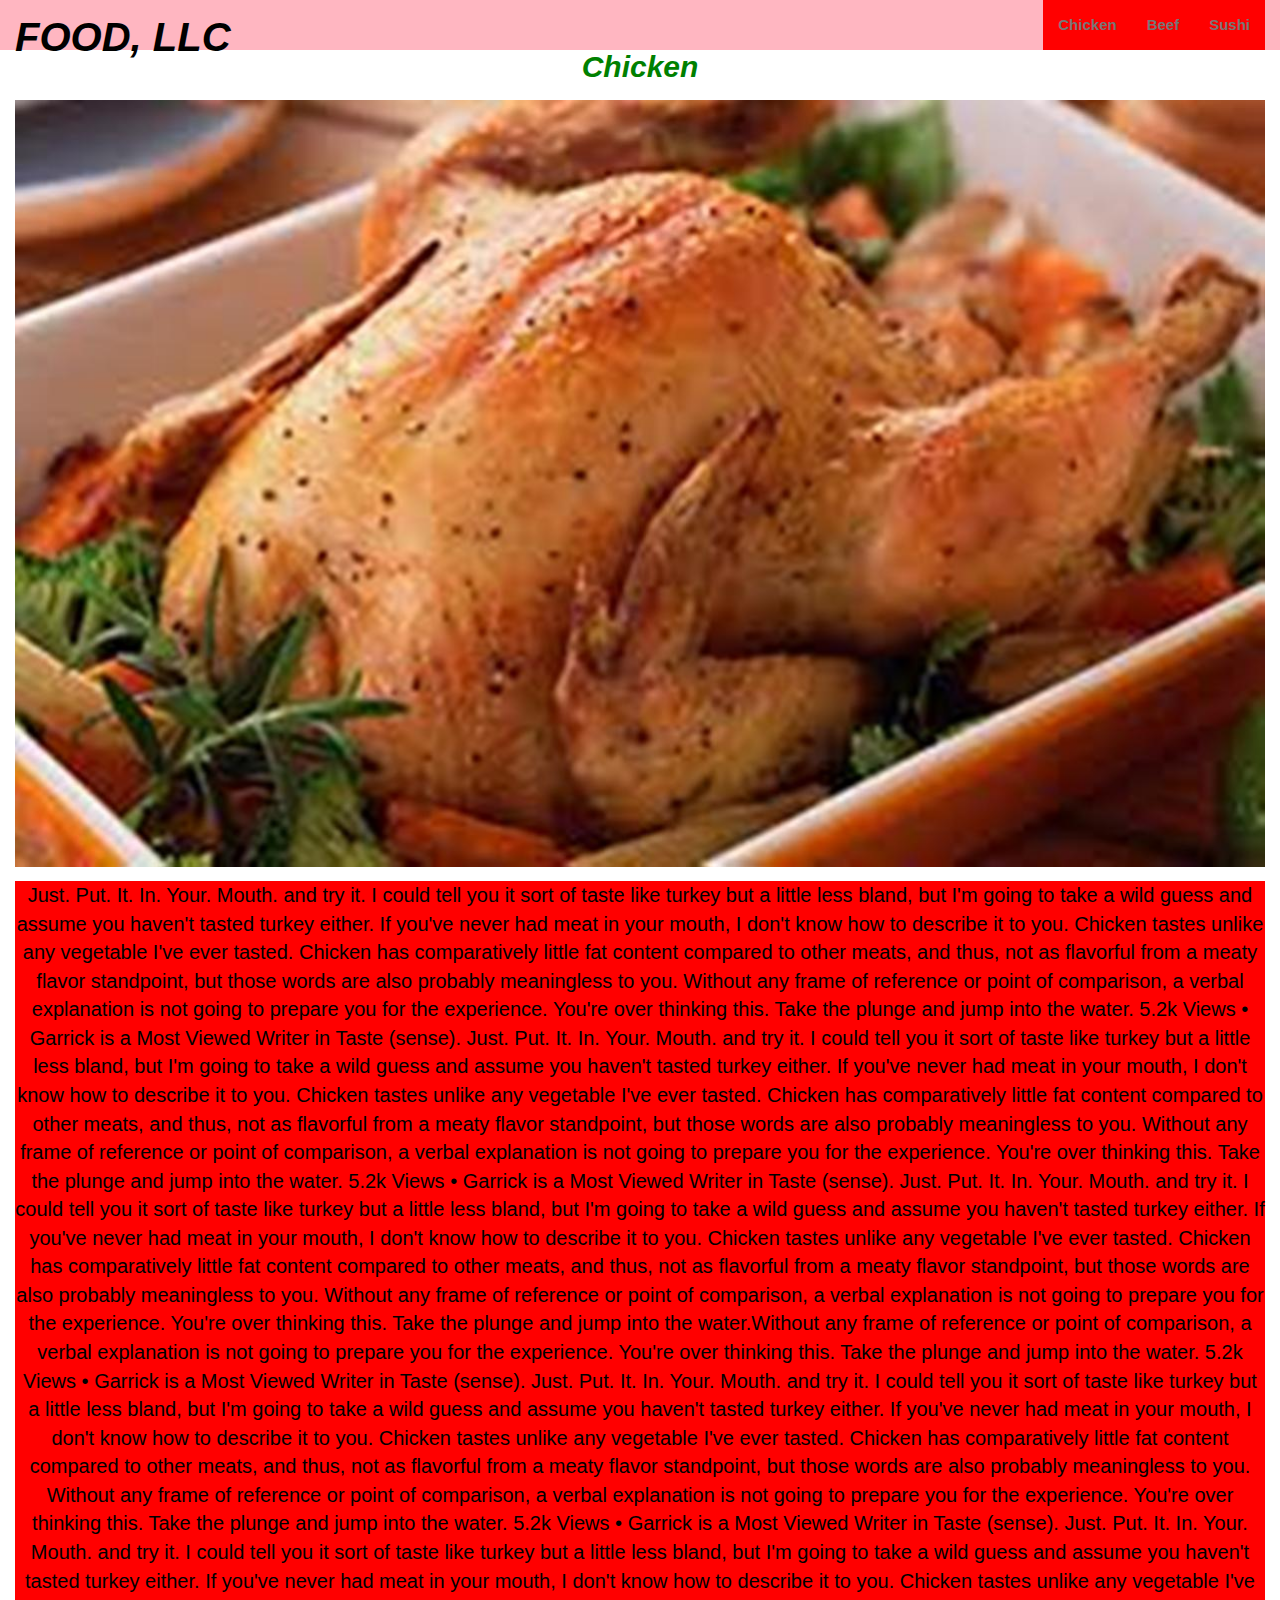
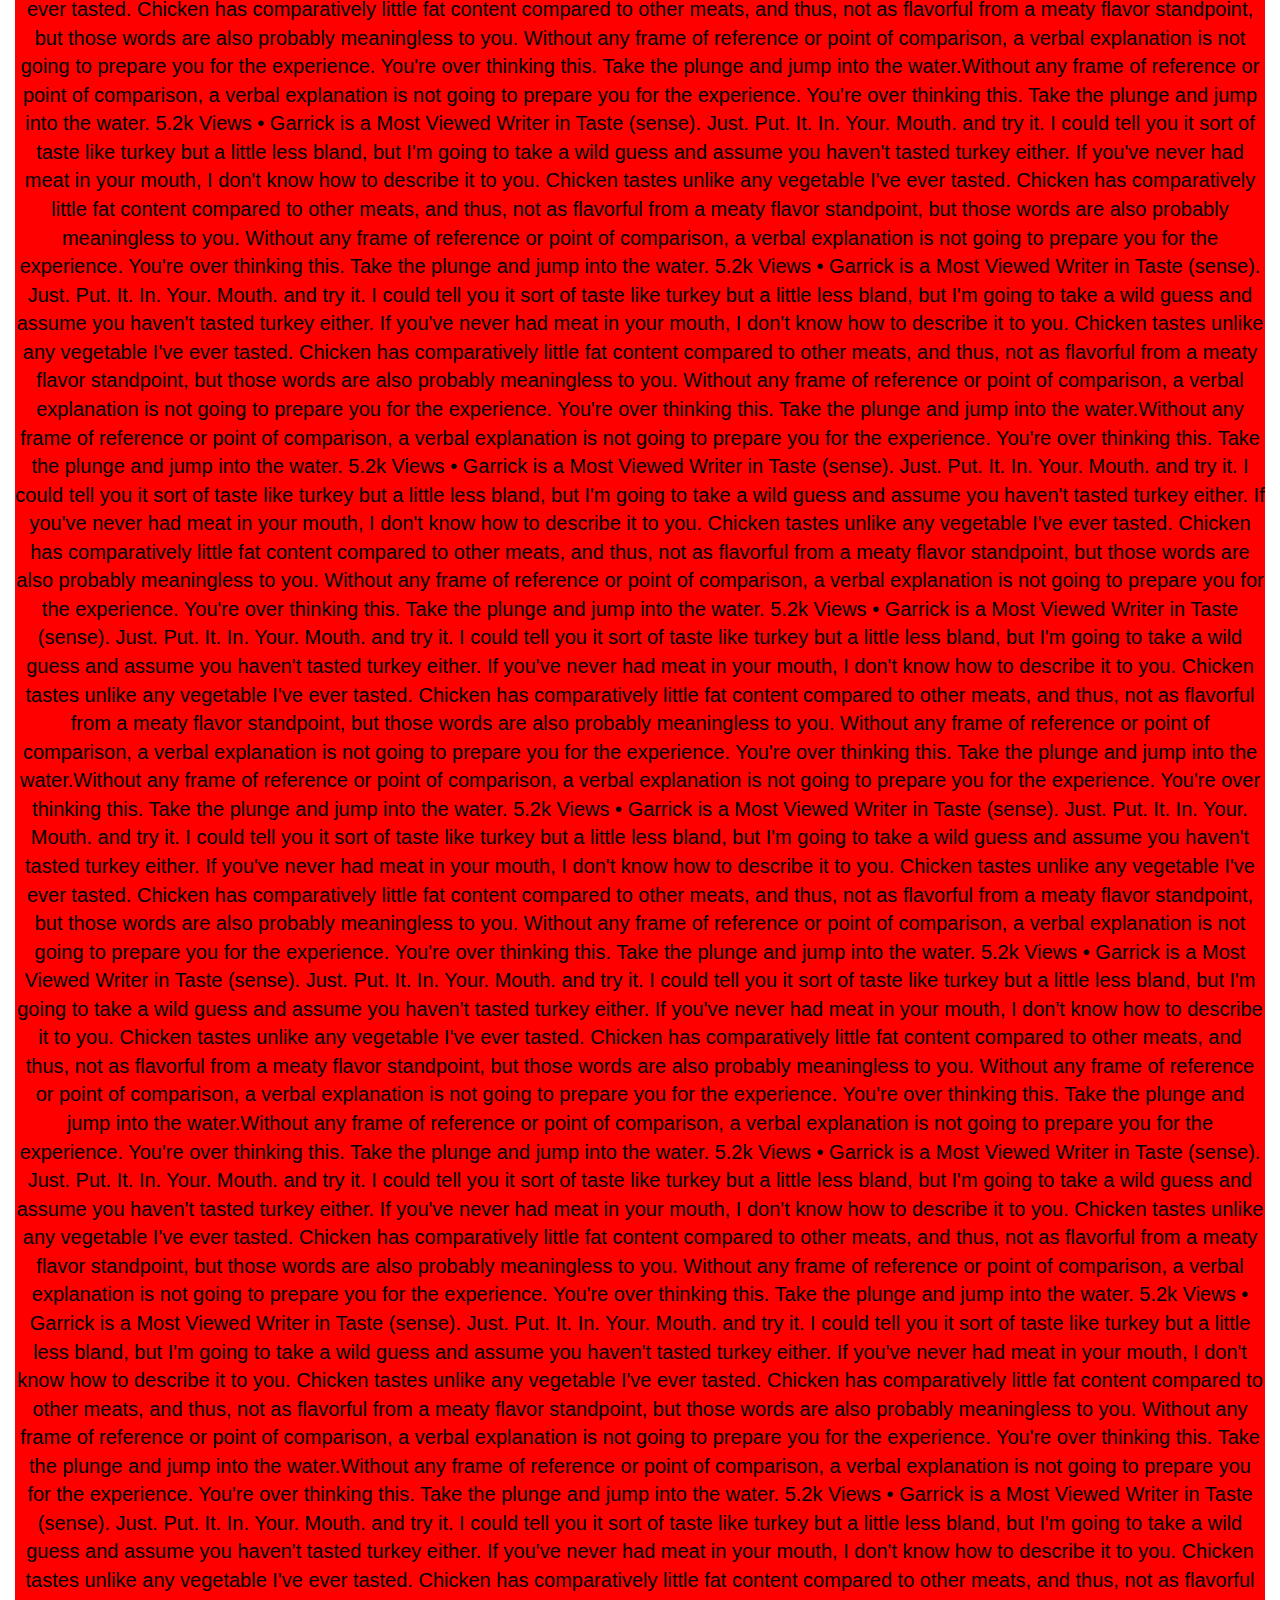
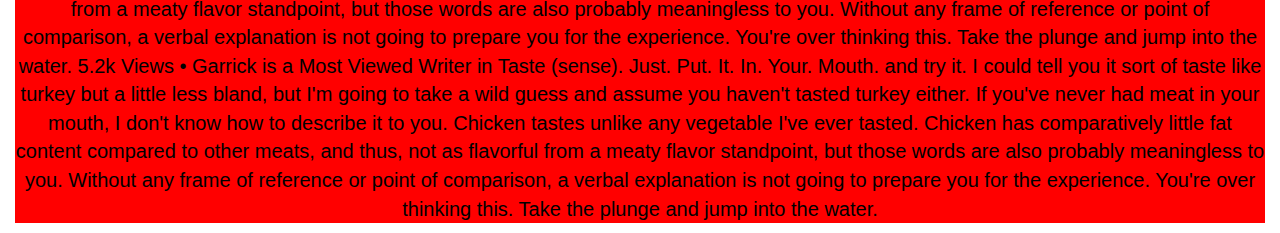
<file: bootstrap-3.3.6-dist/chicken1.html>
<!DOCTYPE html>
<html lang="en">
<head>
<meta charset="utf-8">
<meta http-equiv="X-UA-Compatible" content="IE=edge">
<meta name="viewport" content="width=device-width, initial-scale=1">
	<title>Our Resturant</title>
	<link rel="stylesheet" type="text/css" href="css/bootstrap.min.css">
	<link rel="stylesheet" type="text/css" href="css/style1.css">
</head>
<body>
<header>
<nav id="header-nav" class="navbar navbar-default">
	<div class="container">
	  <div class="navbar-header">
		<div class="navbar-brand pull-left">
			<a href="index4.html"><h1>Food, LLC</h1></a>
		</div>
		<button type="button" class="navbar-toggle collapsed" data-toggle="collapse" data-target="#collapsable-nav" aria-expanded="false">
            <span class="sr-only">Toggle navigation</span>
            <span class="icon-bar"></span>
            <span class="icon-bar"></span>
            <span class="icon-bar"></span>
        </button>	
      </div>

      <div id="collapsable-nav" class="collapse navbar-collapse">


        <ul id="nav-list" class="nav navbar-nav navbar-right hidden-xs">
        	<li >	<a href="chicken1.html">Chicken</a></li>
        	<li ><a href="beef1.html">Beef</a></li>
        	<li ><a href="sushi1.html">Sushi</a></li>
        </ul>





        <ul id="nav-list" class="nav navbar-nav navbar-right visible-xs">
        	<li>	<a href="chicken1.html">Chicken</a></li>
        	<li><a href="beef1.html">Beef</a></li>
        	<li><a href="sushi1.html">Sushi</a></li>
        </ul>
      </div>
	</div>
</nav>
</header>
<div id="main-content" class="container">
<div><h2 class="text-center">Chicken</h2></div>

<img src="images/chicken.jpg" class="img-responsive visible-xs visible-md visible-lg visible-sm"><br>
<section class="mysection">
            
            <p>Just. Put. It. In. Your. Mouth. and try it.



I could tell you it sort of taste like turkey but a little less bland, but I'm going to take a wild guess and assume you haven't tasted turkey either.  If you've never had meat in your mouth, I don't know how to describe it to you.  Chicken tastes unlike any vegetable I've ever tasted.  

Chicken has comparatively little fat content compared to other meats, and thus, not as flavorful from a meaty flavor standpoint, but those words are also probably meaningless to you.

Without any frame of reference or point of comparison, a verbal explanation is not going to prepare you for the experience.  You're over thinking this. 

Take the plunge and jump into the water.
5.2k Views • Garrick is a Most Viewed Writer in Taste (sense).
Just. Put. It. In. Your. Mouth. and try it.



I could tell you it sort of taste like turkey but a little less bland, but I'm going to take a wild guess and assume you haven't tasted turkey either.  If you've never had meat in your mouth, I don't know how to describe it to you.  Chicken tastes unlike any vegetable I've ever tasted.  

Chicken has comparatively little fat content compared to other meats, and thus, not as flavorful from a meaty flavor standpoint, but those words are also probably meaningless to you.

Without any frame of reference or point of comparison, a verbal explanation is not going to prepare you for the experience.  You're over thinking this. 

Take the plunge and jump into the water.
5.2k Views • Garrick is a Most Viewed Writer in Taste (sense).
Just. Put. It. In. Your. Mouth. and try it.



I could tell you it sort of taste like turkey but a little less bland, but I'm going to take a wild guess and assume you haven't tasted turkey either.  If you've never had meat in your mouth, I don't know how to describe it to you.  Chicken tastes unlike any vegetable I've ever tasted.  

Chicken has comparatively little fat content compared to other meats, and thus, not as flavorful from a meaty flavor standpoint, but those words are also probably meaningless to you.

Without any frame of reference or point of comparison, a verbal explanation is not going to prepare you for the experience.  You're over thinking this. 

Take the plunge and jump into the water.Without any frame of reference or point of comparison, a verbal explanation is not going to prepare you for the experience.  You're over thinking this. 

Take the plunge and jump into the water.
5.2k Views • Garrick is a Most Viewed Writer in Taste (sense).
Just. Put. It. In. Your. Mouth. and try it.



I could tell you it sort of taste like turkey but a little less bland, but I'm going to take a wild guess and assume you haven't tasted turkey either.  If you've never had meat in your mouth, I don't know how to describe it to you.  Chicken tastes unlike any vegetable I've ever tasted.  

Chicken has comparatively little fat content compared to other meats, and thus, not as flavorful from a meaty flavor standpoint, but those words are also probably meaningless to you.

Without any frame of reference or point of comparison, a verbal explanation is not going to prepare you for the experience.  You're over thinking this. 

Take the plunge and jump into the water.
5.2k Views • Garrick is a Most Viewed Writer in Taste (sense).
Just. Put. It. In. Your. Mouth. and try it.



I could tell you it sort of taste like turkey but a little less bland, but I'm going to take a wild guess and assume you haven't tasted turkey either.  If you've never had meat in your mouth, I don't know how to describe it to you.  Chicken tastes unlike any vegetable I've ever tasted.  

Chicken has comparatively little fat content compared to other meats, and thus, not as flavorful from a meaty flavor standpoint, but those words are also probably meaningless to you.

Without any frame of reference or point of comparison, a verbal explanation is not going to prepare you for the experience.  You're over thinking this. 

Take the plunge and jump into the water.Without any frame of reference or point of comparison, a verbal explanation is not going to prepare you for the experience.  You're over thinking this. 

Take the plunge and jump into the water.
5.2k Views • Garrick is a Most Viewed Writer in Taste (sense).
Just. Put. It. In. Your. Mouth. and try it.



I could tell you it sort of taste like turkey but a little less bland, but I'm going to take a wild guess and assume you haven't tasted turkey either.  If you've never had meat in your mouth, I don't know how to describe it to you.  Chicken tastes unlike any vegetable I've ever tasted.  

Chicken has comparatively little fat content compared to other meats, and thus, not as flavorful from a meaty flavor standpoint, but those words are also probably meaningless to you.

Without any frame of reference or point of comparison, a verbal explanation is not going to prepare you for the experience.  You're over thinking this. 

Take the plunge and jump into the water.
5.2k Views • Garrick is a Most Viewed Writer in Taste (sense).
Just. Put. It. In. Your. Mouth. and try it.



I could tell you it sort of taste like turkey but a little less bland, but I'm going to take a wild guess and assume you haven't tasted turkey either.  If you've never had meat in your mouth, I don't know how to describe it to you.  Chicken tastes unlike any vegetable I've ever tasted.  

Chicken has comparatively little fat content compared to other meats, and thus, not as flavorful from a meaty flavor standpoint, but those words are also probably meaningless to you.

Without any frame of reference or point of comparison, a verbal explanation is not going to prepare you for the experience.  You're over thinking this. 

Take the plunge and jump into the water.Without any frame of reference or point of comparison, a verbal explanation is not going to prepare you for the experience.  You're over thinking this. 

Take the plunge and jump into the water.
5.2k Views • Garrick is a Most Viewed Writer in Taste (sense).
Just. Put. It. In. Your. Mouth. and try it.



I could tell you it sort of taste like turkey but a little less bland, but I'm going to take a wild guess and assume you haven't tasted turkey either.  If you've never had meat in your mouth, I don't know how to describe it to you.  Chicken tastes unlike any vegetable I've ever tasted.  

Chicken has comparatively little fat content compared to other meats, and thus, not as flavorful from a meaty flavor standpoint, but those words are also probably meaningless to you.

Without any frame of reference or point of comparison, a verbal explanation is not going to prepare you for the experience.  You're over thinking this. 

Take the plunge and jump into the water.
5.2k Views • Garrick is a Most Viewed Writer in Taste (sense).
Just. Put. It. In. Your. Mouth. and try it.



I could tell you it sort of taste like turkey but a little less bland, but I'm going to take a wild guess and assume you haven't tasted turkey either.  If you've never had meat in your mouth, I don't know how to describe it to you.  Chicken tastes unlike any vegetable I've ever tasted.  

Chicken has comparatively little fat content compared to other meats, and thus, not as flavorful from a meaty flavor standpoint, but those words are also probably meaningless to you.

Without any frame of reference or point of comparison, a verbal explanation is not going to prepare you for the experience.  You're over thinking this. 

Take the plunge and jump into the water.Without any frame of reference or point of comparison, a verbal explanation is not going to prepare you for the experience.  You're over thinking this. 

Take the plunge and jump into the water.
5.2k Views • Garrick is a Most Viewed Writer in Taste (sense).
Just. Put. It. In. Your. Mouth. and try it.



I could tell you it sort of taste like turkey but a little less bland, but I'm going to take a wild guess and assume you haven't tasted turkey either.  If you've never had meat in your mouth, I don't know how to describe it to you.  Chicken tastes unlike any vegetable I've ever tasted.  

Chicken has comparatively little fat content compared to other meats, and thus, not as flavorful from a meaty flavor standpoint, but those words are also probably meaningless to you.

Without any frame of reference or point of comparison, a verbal explanation is not going to prepare you for the experience.  You're over thinking this. 

Take the plunge and jump into the water.
5.2k Views • Garrick is a Most Viewed Writer in Taste (sense).
Just. Put. It. In. Your. Mouth. and try it.



I could tell you it sort of taste like turkey but a little less bland, but I'm going to take a wild guess and assume you haven't tasted turkey either.  If you've never had meat in your mouth, I don't know how to describe it to you.  Chicken tastes unlike any vegetable I've ever tasted.  

Chicken has comparatively little fat content compared to other meats, and thus, not as flavorful from a meaty flavor standpoint, but those words are also probably meaningless to you.

Without any frame of reference or point of comparison, a verbal explanation is not going to prepare you for the experience.  You're over thinking this. 

Take the plunge and jump into the water.Without any frame of reference or point of comparison, a verbal explanation is not going to prepare you for the experience.  You're over thinking this. 

Take the plunge and jump into the water.
5.2k Views • Garrick is a Most Viewed Writer in Taste (sense).
Just. Put. It. In. Your. Mouth. and try it.



I could tell you it sort of taste like turkey but a little less bland, but I'm going to take a wild guess and assume you haven't tasted turkey either.  If you've never had meat in your mouth, I don't know how to describe it to you.  Chicken tastes unlike any vegetable I've ever tasted.  

Chicken has comparatively little fat content compared to other meats, and thus, not as flavorful from a meaty flavor standpoint, but those words are also probably meaningless to you.

Without any frame of reference or point of comparison, a verbal explanation is not going to prepare you for the experience.  You're over thinking this. 

Take the plunge and jump into the water.
5.2k Views • Garrick is a Most Viewed Writer in Taste (sense).
Just. Put. It. In. Your. Mouth. and try it.



I could tell you it sort of taste like turkey but a little less bland, but I'm going to take a wild guess and assume you haven't tasted turkey either.  If you've never had meat in your mouth, I don't know how to describe it to you.  Chicken tastes unlike any vegetable I've ever tasted.  

Chicken has comparatively little fat content compared to other meats, and thus, not as flavorful from a meaty flavor standpoint, but those words are also probably meaningless to you.

Without any frame of reference or point of comparison, a verbal explanation is not going to prepare you for the experience.  You're over thinking this. 

Take the plunge and jump into the water.Without any frame of reference or point of comparison, a verbal explanation is not going to prepare you for the experience.  You're over thinking this. 

Take the plunge and jump into the water.
5.2k Views • Garrick is a Most Viewed Writer in Taste (sense).
Just. Put. It. In. Your. Mouth. and try it.



I could tell you it sort of taste like turkey but a little less bland, but I'm going to take a wild guess and assume you haven't tasted turkey either.  If you've never had meat in your mouth, I don't know how to describe it to you.  Chicken tastes unlike any vegetable I've ever tasted.  

Chicken has comparatively little fat content compared to other meats, and thus, not as flavorful from a meaty flavor standpoint, but those words are also probably meaningless to you.

Without any frame of reference or point of comparison, a verbal explanation is not going to prepare you for the experience.  You're over thinking this. 

Take the plunge and jump into the water.
5.2k Views • Garrick is a Most Viewed Writer in Taste (sense).
Just. Put. It. In. Your. Mouth. and try it.



I could tell you it sort of taste like turkey but a little less bland, but I'm going to take a wild guess and assume you haven't tasted turkey either.  If you've never had meat in your mouth, I don't know how to describe it to you.  Chicken tastes unlike any vegetable I've ever tasted.  

Chicken has comparatively little fat content compared to other meats, and thus, not as flavorful from a meaty flavor standpoint, but those words are also probably meaningless to you.

Without any frame of reference or point of comparison, a verbal explanation is not going to prepare you for the experience.  You're over thinking this. 

Take the plunge and jump into the water.
</p>
            </section>

	
		

	</div>
    </div>

<script src="js/jquery-2.1.4.min.js"></script>
<script src="js/bootstrap.min.js"></script>
</body>
</html>
</file>
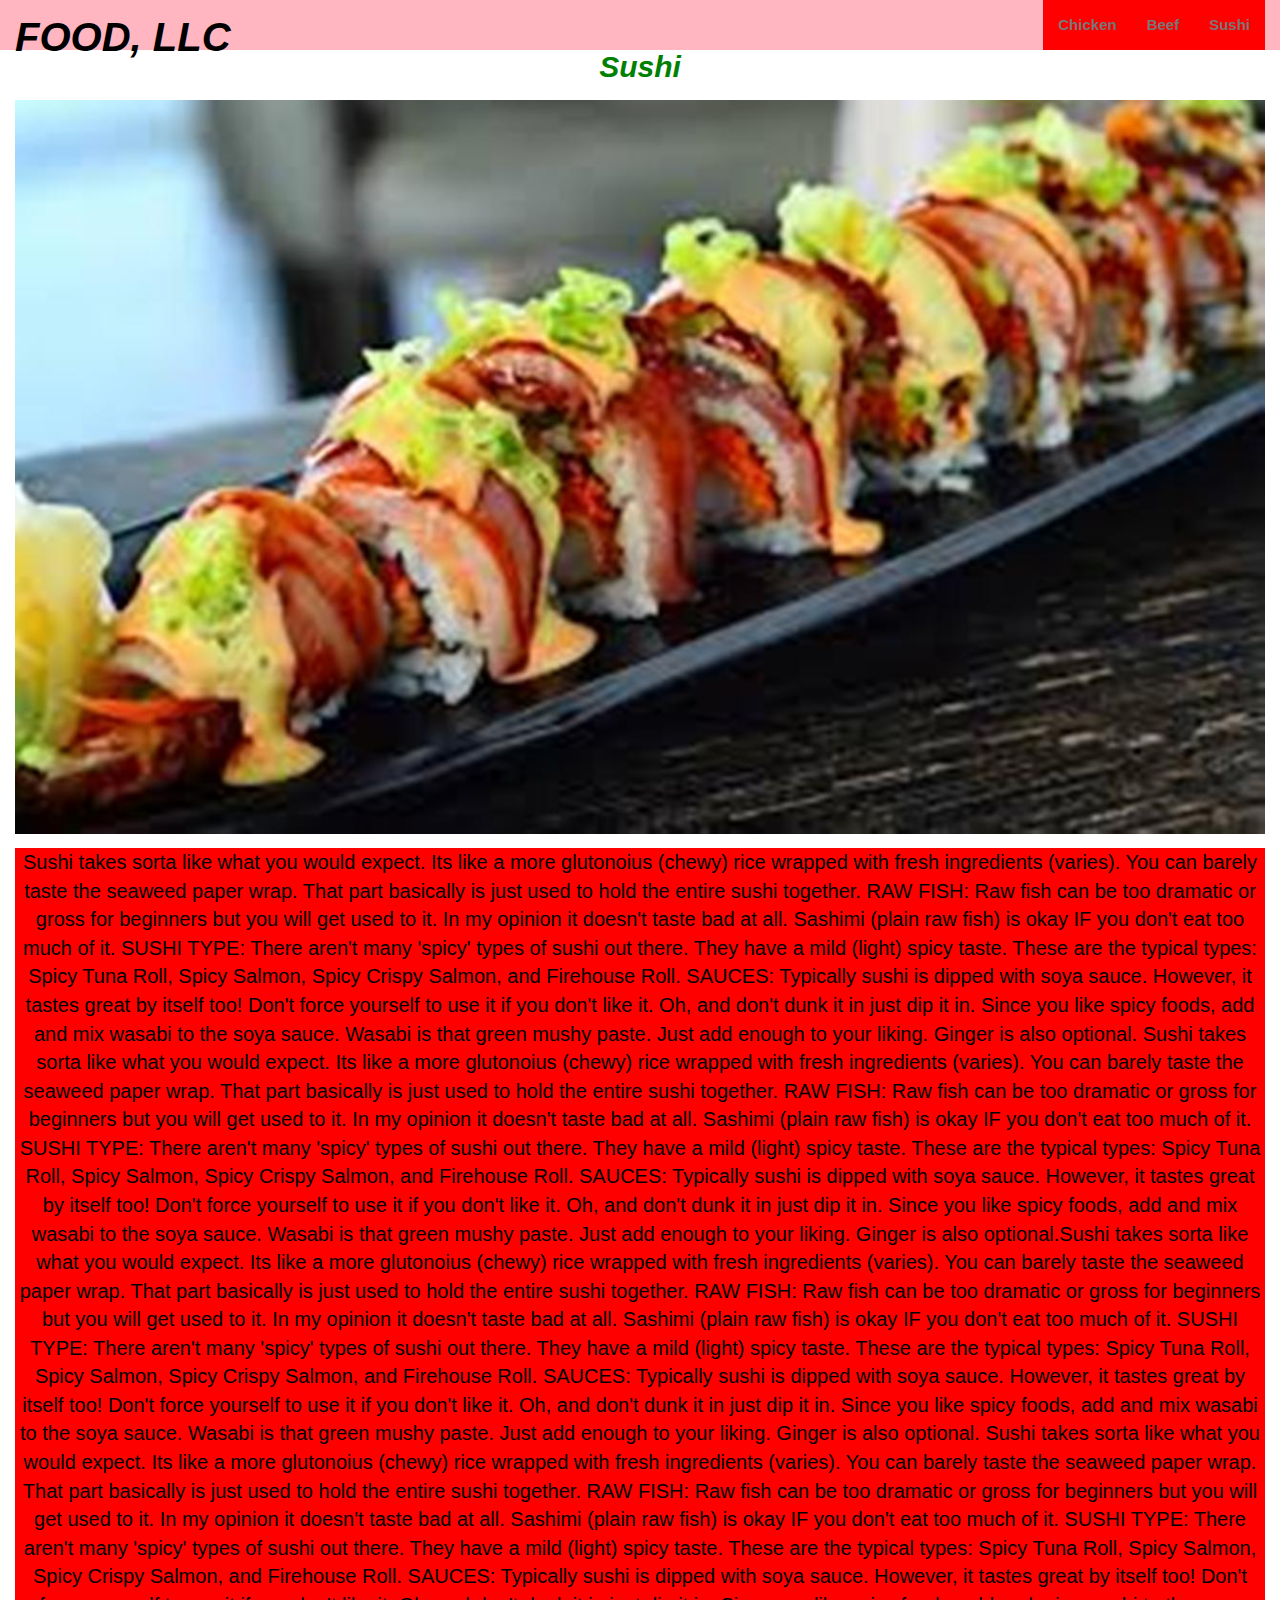
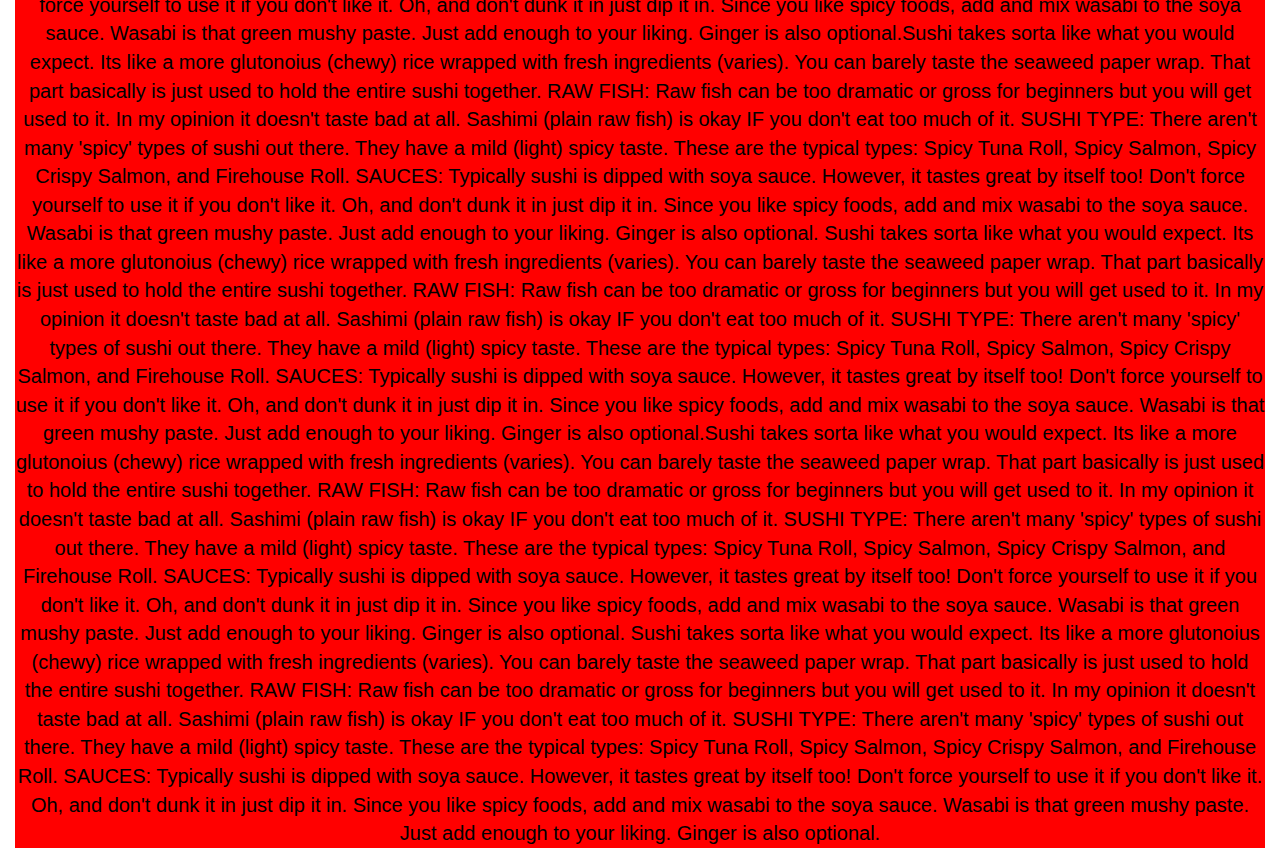
<file: bootstrap-3.3.6-dist/sushi1.html>
<!DOCTYPE html>
<html lang="en">
<head>
<meta charset="utf-8">
<meta http-equiv="X-UA-Compatible" content="IE=edge">
<meta name="viewport" content="width=device-width, initial-scale=1">
	<title>Our Resturant</title>
	<link rel="stylesheet" type="text/css" href="css/bootstrap.min.css">
	<link rel="stylesheet" type="text/css" href="css/style1.css">
</head>
<body>
<header>
<nav id="header-nav" class="navbar navbar-default">
	<div class="container">
	  <div class="navbar-header">
		<div class="navbar-brand pull-left">
			<a href="index4.html"><h1>Food, LLC</h1></a>
		</div>
		<button type="button" class="navbar-toggle collapsed" data-toggle="collapse" data-target="#collapsable-nav" aria-expanded="false">
            <span class="sr-only">Toggle navigation</span>
            <span class="icon-bar"></span>
            <span class="icon-bar"></span>
            <span class="icon-bar"></span>
        </button>	
      </div>

      <div id="collapsable-nav" class="collapse navbar-collapse">


        <ul id="nav-list" class="nav navbar-nav navbar-right hidden-xs">
        	<li >	<a href="chicken1.html">Chicken</a></li>
        	<li ><a href="beef1.html">Beef</a></li>
        	<li ><a href="sushi1.html">Sushi</a></li>
        </ul>





        <ul id="nav-list" class="nav navbar-nav navbar-right visible-xs">
        	<li>	<a href="chicken1.html">Chicken</a></li>
        	<li><a href="beef1.html">Beef</a></li>
        	<li><a href="sushi1.html">Sushi</a></li>
        </ul>
      </div>
	</div>
</nav>
</header>
<div id="main-content" class="container">
<div><h2 class="text-center">Sushi</h2></div>

<img src="images/sushi.jpg" class="img-responsive visible-xs visible-md visible-lg visible-sm"><br>
<section class="mysection">
            
            <p>Sushi takes sorta like what you would expect. Its like a more glutonoius (chewy) rice wrapped with fresh ingredients (varies). You can barely taste the seaweed paper wrap. That part basically is just used to hold the entire sushi together. 

RAW FISH: Raw fish can be too dramatic or gross for beginners but you will get used to it. In my opinion it doesn't taste bad at all. Sashimi (plain raw fish) is okay IF you don't eat too much of it. 

SUSHI TYPE: There aren't many 'spicy' types of sushi out there. They have a mild (light) spicy taste. These are the typical types: Spicy Tuna Roll, Spicy Salmon, Spicy Crispy Salmon, and Firehouse Roll. 

SAUCES: Typically sushi is dipped with soya sauce. However, it tastes great by itself too! Don't force yourself to use it if you don't like it. Oh, and don't dunk it in just dip it in. Since you like spicy foods, add and mix wasabi to the soya sauce. Wasabi is that green mushy paste. Just add enough to your liking. Ginger is also optional. Sushi takes sorta like what you would expect. Its like a more glutonoius (chewy) rice wrapped with fresh ingredients (varies). You can barely taste the seaweed paper wrap. That part basically is just used to hold the entire sushi together. 

RAW FISH: Raw fish can be too dramatic or gross for beginners but you will get used to it. In my opinion it doesn't taste bad at all. Sashimi (plain raw fish) is okay IF you don't eat too much of it. 

SUSHI TYPE: There aren't many 'spicy' types of sushi out there. They have a mild (light) spicy taste. These are the typical types: Spicy Tuna Roll, Spicy Salmon, Spicy Crispy Salmon, and Firehouse Roll. 

SAUCES: Typically sushi is dipped with soya sauce. However, it tastes great by itself too! Don't force yourself to use it if you don't like it. Oh, and don't dunk it in just dip it in. Since you like spicy foods, add and mix wasabi to the soya sauce. Wasabi is that green mushy paste. Just add enough to your liking. Ginger is also optional.Sushi takes sorta like what you would expect. Its like a more glutonoius (chewy) rice wrapped with fresh ingredients (varies). You can barely taste the seaweed paper wrap. That part basically is just used to hold the entire sushi together. 

RAW FISH: Raw fish can be too dramatic or gross for beginners but you will get used to it. In my opinion it doesn't taste bad at all. Sashimi (plain raw fish) is okay IF you don't eat too much of it. 

SUSHI TYPE: There aren't many 'spicy' types of sushi out there. They have a mild (light) spicy taste. These are the typical types: Spicy Tuna Roll, Spicy Salmon, Spicy Crispy Salmon, and Firehouse Roll. 

SAUCES: Typically sushi is dipped with soya sauce. However, it tastes great by itself too! Don't force yourself to use it if you don't like it. Oh, and don't dunk it in just dip it in. Since you like spicy foods, add and mix wasabi to the soya sauce. Wasabi is that green mushy paste. Just add enough to your liking. Ginger is also optional. Sushi takes sorta like what you would expect. Its like a more glutonoius (chewy) rice wrapped with fresh ingredients (varies). You can barely taste the seaweed paper wrap. That part basically is just used to hold the entire sushi together. 

RAW FISH: Raw fish can be too dramatic or gross for beginners but you will get used to it. In my opinion it doesn't taste bad at all. Sashimi (plain raw fish) is okay IF you don't eat too much of it. 

SUSHI TYPE: There aren't many 'spicy' types of sushi out there. They have a mild (light) spicy taste. These are the typical types: Spicy Tuna Roll, Spicy Salmon, Spicy Crispy Salmon, and Firehouse Roll. 

SAUCES: Typically sushi is dipped with soya sauce. However, it tastes great by itself too! Don't force yourself to use it if you don't like it. Oh, and don't dunk it in just dip it in. Since you like spicy foods, add and mix wasabi to the soya sauce. Wasabi is that green mushy paste. Just add enough to your liking. Ginger is also optional.Sushi takes sorta like what you would expect. Its like a more glutonoius (chewy) rice wrapped with fresh ingredients (varies). You can barely taste the seaweed paper wrap. That part basically is just used to hold the entire sushi together. 

RAW FISH: Raw fish can be too dramatic or gross for beginners but you will get used to it. In my opinion it doesn't taste bad at all. Sashimi (plain raw fish) is okay IF you don't eat too much of it. 

SUSHI TYPE: There aren't many 'spicy' types of sushi out there. They have a mild (light) spicy taste. These are the typical types: Spicy Tuna Roll, Spicy Salmon, Spicy Crispy Salmon, and Firehouse Roll. 

SAUCES: Typically sushi is dipped with soya sauce. However, it tastes great by itself too! Don't force yourself to use it if you don't like it. Oh, and don't dunk it in just dip it in. Since you like spicy foods, add and mix wasabi to the soya sauce. Wasabi is that green mushy paste. Just add enough to your liking. Ginger is also optional. Sushi takes sorta like what you would expect. Its like a more glutonoius (chewy) rice wrapped with fresh ingredients (varies). You can barely taste the seaweed paper wrap. That part basically is just used to hold the entire sushi together. 

RAW FISH: Raw fish can be too dramatic or gross for beginners but you will get used to it. In my opinion it doesn't taste bad at all. Sashimi (plain raw fish) is okay IF you don't eat too much of it. 

SUSHI TYPE: There aren't many 'spicy' types of sushi out there. They have a mild (light) spicy taste. These are the typical types: Spicy Tuna Roll, Spicy Salmon, Spicy Crispy Salmon, and Firehouse Roll. 

SAUCES: Typically sushi is dipped with soya sauce. However, it tastes great by itself too! Don't force yourself to use it if you don't like it. Oh, and don't dunk it in just dip it in. Since you like spicy foods, add and mix wasabi to the soya sauce. Wasabi is that green mushy paste. Just add enough to your liking. Ginger is also optional.Sushi takes sorta like what you would expect. Its like a more glutonoius (chewy) rice wrapped with fresh ingredients (varies). You can barely taste the seaweed paper wrap. That part basically is just used to hold the entire sushi together. 

RAW FISH: Raw fish can be too dramatic or gross for beginners but you will get used to it. In my opinion it doesn't taste bad at all. Sashimi (plain raw fish) is okay IF you don't eat too much of it. 

SUSHI TYPE: There aren't many 'spicy' types of sushi out there. They have a mild (light) spicy taste. These are the typical types: Spicy Tuna Roll, Spicy Salmon, Spicy Crispy Salmon, and Firehouse Roll. 

SAUCES: Typically sushi is dipped with soya sauce. However, it tastes great by itself too! Don't force yourself to use it if you don't like it. Oh, and don't dunk it in just dip it in. Since you like spicy foods, add and mix wasabi to the soya sauce. Wasabi is that green mushy paste. Just add enough to your liking. Ginger is also optional. Sushi takes sorta like what you would expect. Its like a more glutonoius (chewy) rice wrapped with fresh ingredients (varies). You can barely taste the seaweed paper wrap. That part basically is just used to hold the entire sushi together. 

RAW FISH: Raw fish can be too dramatic or gross for beginners but you will get used to it. In my opinion it doesn't taste bad at all. Sashimi (plain raw fish) is okay IF you don't eat too much of it. 

SUSHI TYPE: There aren't many 'spicy' types of sushi out there. They have a mild (light) spicy taste. These are the typical types: Spicy Tuna Roll, Spicy Salmon, Spicy Crispy Salmon, and Firehouse Roll. 

SAUCES: Typically sushi is dipped with soya sauce. However, it tastes great by itself too! Don't force yourself to use it if you don't like it. Oh, and don't dunk it in just dip it in. Since you like spicy foods, add and mix wasabi to the soya sauce. Wasabi is that green mushy paste. Just add enough to your liking. Ginger is also optional.</p>
            </section>

	
		

	</div>
    </div>

<script src="js/jquery-2.1.4.min.js"></script>
<script src="js/bootstrap.min.js"></script>
</body>
</html>
</file>
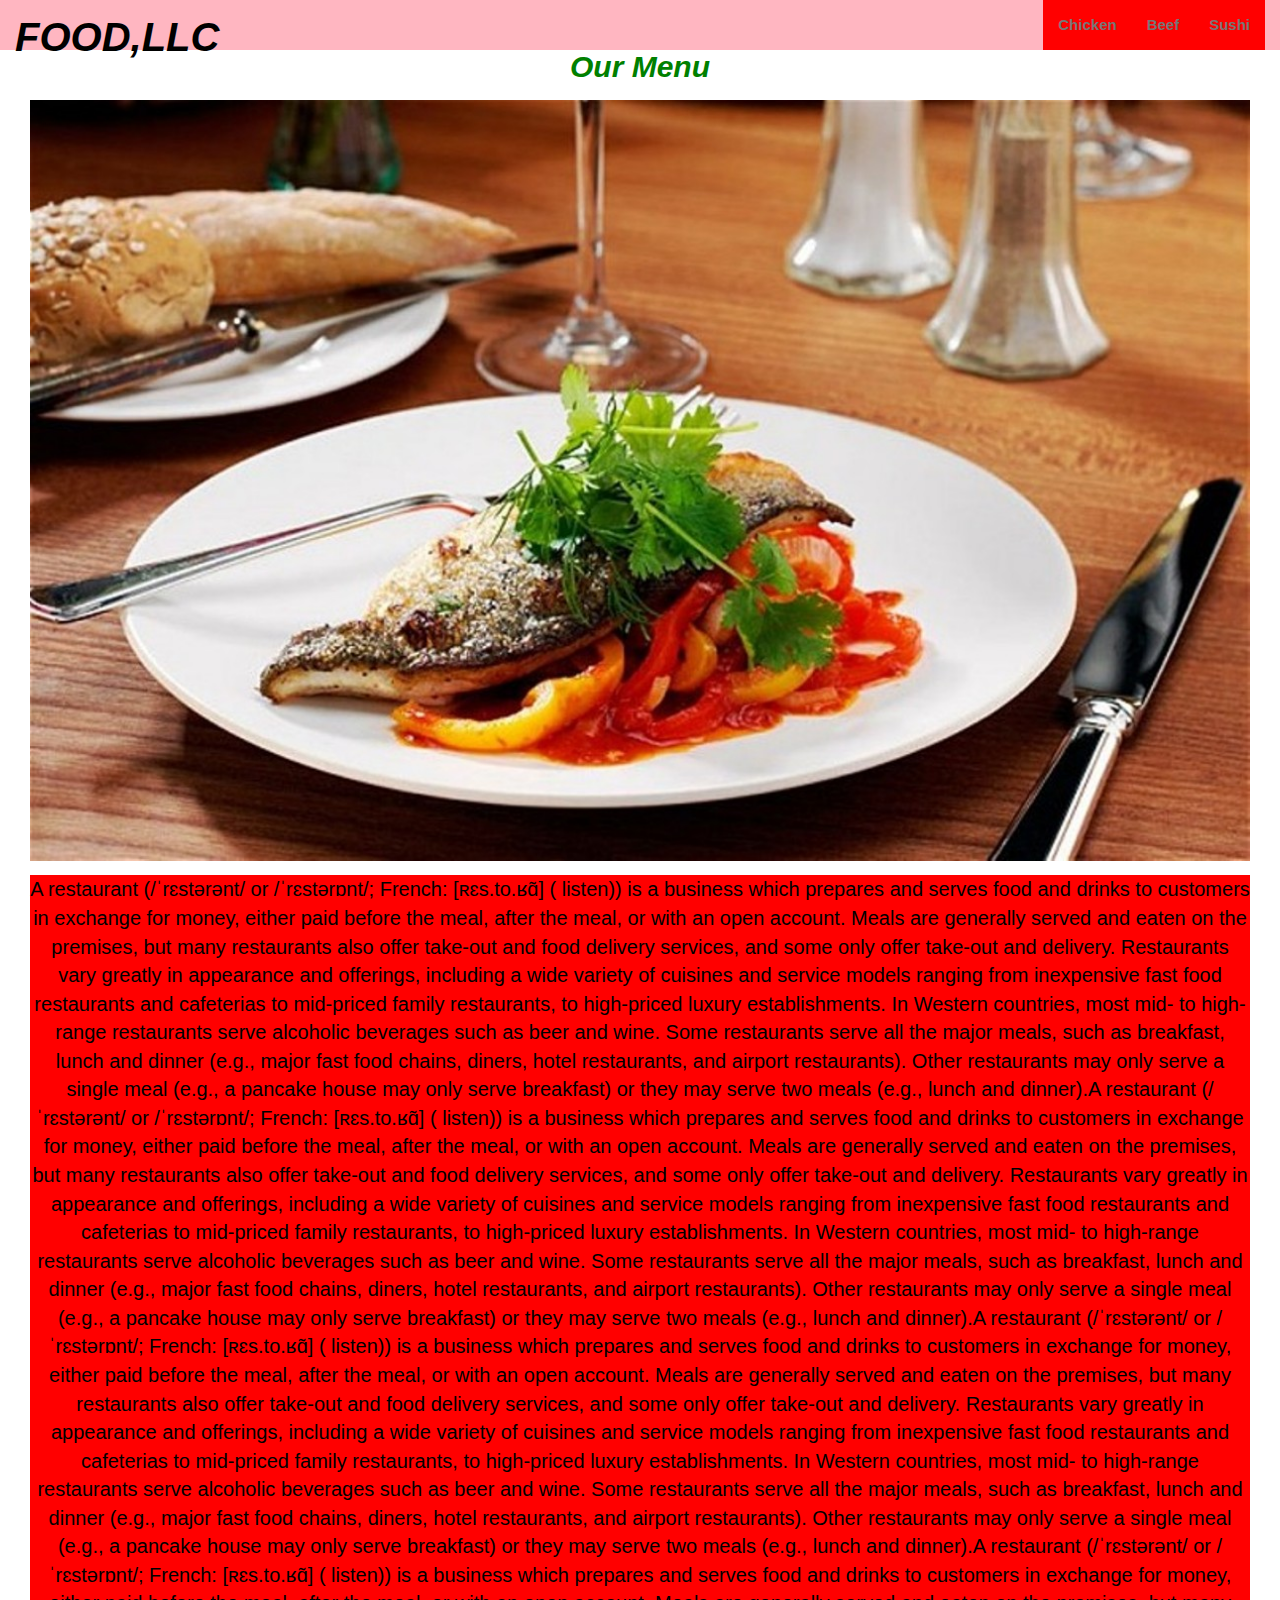
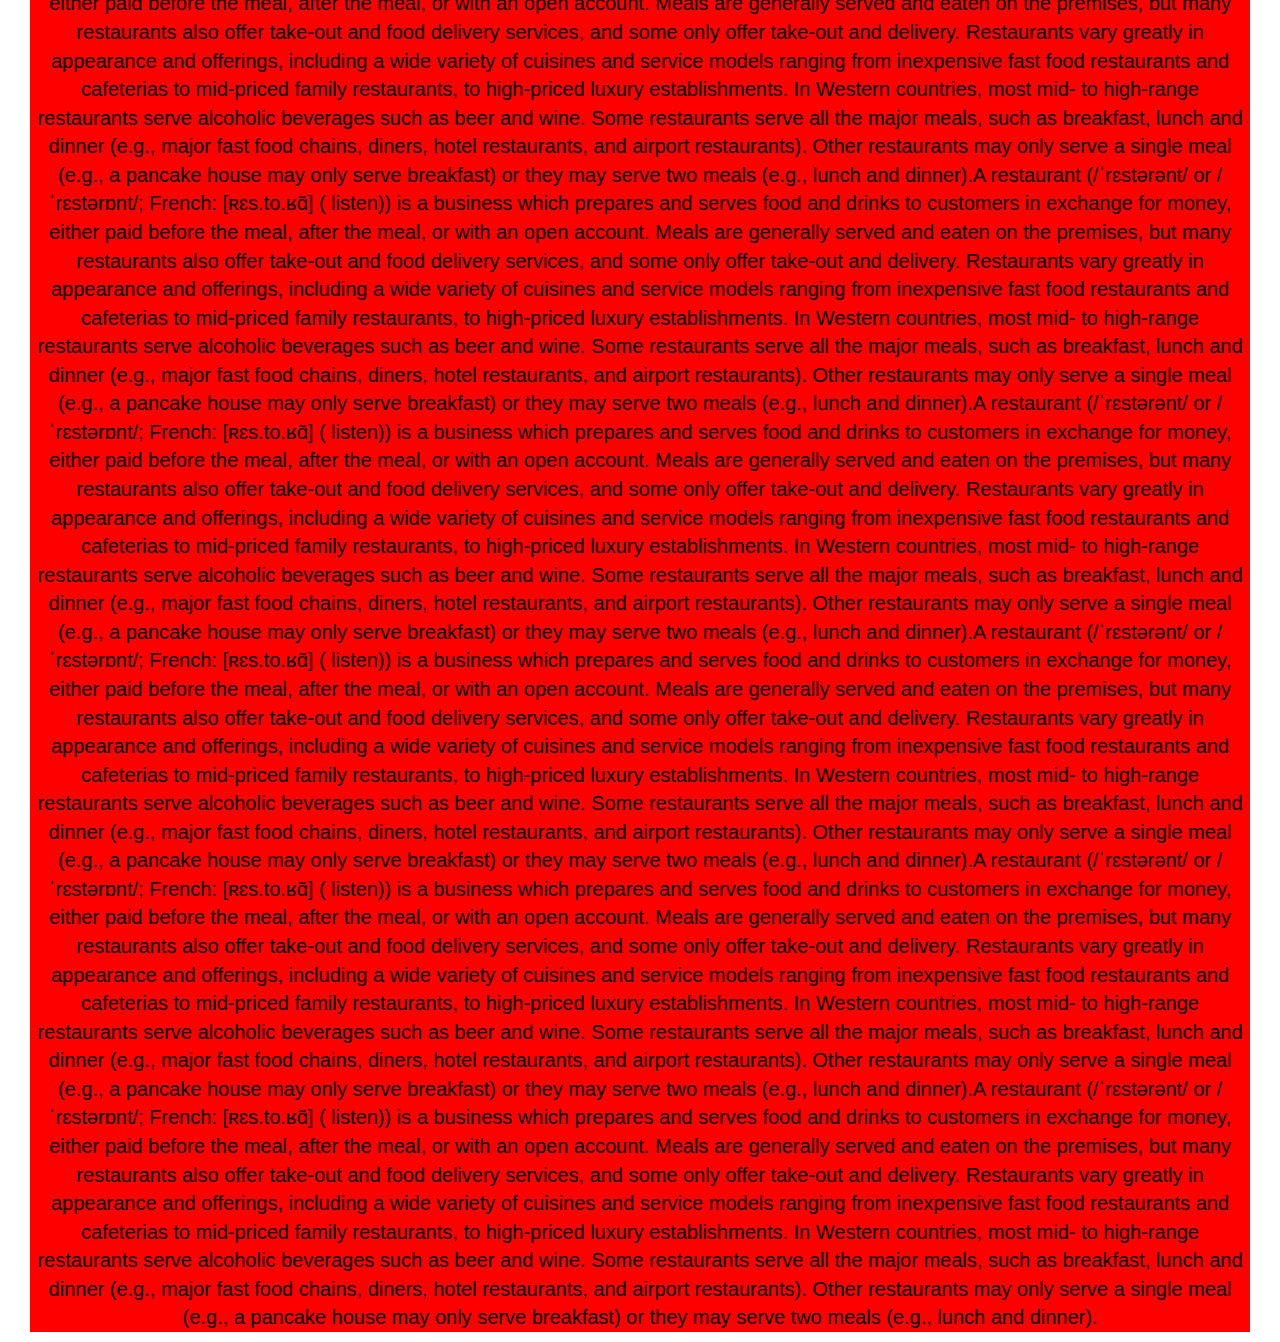
<file: bootstrap/index5.html>
<!DOCTYPE html>
<html lang="en">
<head>
<meta charset="utf-8">
<meta http-equiv="X-UA-Compatible" content="IE=edge">
<meta name="viewport" content="width=device-width, initial-scale=1">
	<title>Our Resturant</title>
	<link rel="stylesheet" type="text/css" href="css/bootstrap.min.css">
	<link rel="stylesheet" type="text/css" href="css/style1.css">
    <link href='https://fonts.googleapis.com/css?family=Indie+Flower' rel='stylesheet' type='text/css'>
</head>
<body>
<header>
<nav id="header-nav" class="navbar navbar-default">
	<div class="container">
	  <div class="navbar-header">
		<div class="navbar-brand pull-left">
			<a href="index4.html"><h1>FOOD,LLC</h1></a>
		</div>
		<button type="button" class="navbar-toggle collapsed" data-toggle="collapse" data-target="#collapsable-nav" aria-expanded="false">
            <span class="sr-only">Toggle navigation</span>
            <span class="icon-bar"></span>
            <span class="icon-bar"></span>
            <span class="icon-bar"></span>
        </button>	
      </div>

      <div id="collapsable-nav" class="collapse navbar-collapse">


        <ul id="nav-list" class="nav navbar-nav navbar-right hidden-xs">
        	<li >	<a href="chicken1.html">Chicken</a></li>
        	<li ><a href="beef1.html">Beef</a></li>
        	<li ><a href="sushi1.html">Sushi</a></li>
        </ul>





        <ul id="nav-list" class="nav navbar-nav navbar-right visible-xs">
        	<li>	<a href="chicken1.html">Chicken</a></li>
        	<li><a href="beef1.html">Beef</a></li>
        	<li><a href="sushi1.html">Sushi</a></li>
        </ul>
      </div>
	</div>
</nav>
</header>
<div id="main-content" class="container">
<div><h2 class="text-center">Our Menu</h2></div>
<div class="jambotron col-xs-12">


<img src="images/resturant.png" class="img-responsive visible-xs visible-md visible-lg visible-sm"><br>
<section class="mysection">
            
            <p>A restaurant (/ˈrɛstərənt/ or /ˈrɛstərɒnt/; French: [ʀɛs.to.ʁɑ̃] ( listen)) is a business which prepares and serves food and drinks to customers in exchange for money, either paid before the meal, after the meal, or with an open account. Meals are generally served and eaten on the premises, but many restaurants also offer take-out and food delivery services, and some only offer take-out and delivery. Restaurants vary greatly in appearance and offerings, including a wide variety of cuisines and service models ranging from inexpensive fast food restaurants and cafeterias to mid-priced family restaurants, to high-priced luxury establishments. In Western countries, most mid- to high-range restaurants serve alcoholic beverages such as beer and wine. Some restaurants serve all the major meals, such as breakfast, lunch and dinner (e.g., major fast food chains, diners, hotel restaurants, and airport restaurants). Other restaurants may only serve a single meal (e.g., a pancake house may only serve breakfast) or they may serve two meals (e.g., lunch and dinner).A restaurant (/ˈrɛstərənt/ or /ˈrɛstərɒnt/; French: [ʀɛs.to.ʁɑ̃] ( listen)) is a business which prepares and serves food and drinks to customers in exchange for money, either paid before the meal, after the meal, or with an open account. Meals are generally served and eaten on the premises, but many restaurants also offer take-out and food delivery services, and some only offer take-out and delivery. Restaurants vary greatly in appearance and offerings, including a wide variety of cuisines and service models ranging from inexpensive fast food restaurants and cafeterias to mid-priced family restaurants, to high-priced luxury establishments. In Western countries, most mid- to high-range restaurants serve alcoholic beverages such as beer and wine. Some restaurants serve all the major meals, such as breakfast, lunch and dinner (e.g., major fast food chains, diners, hotel restaurants, and airport restaurants). Other restaurants may only serve a single meal (e.g., a pancake house may only serve breakfast) or they may serve two meals (e.g., lunch and dinner).A restaurant (/ˈrɛstərənt/ or /ˈrɛstərɒnt/; French: [ʀɛs.to.ʁɑ̃] ( listen)) is a business which prepares and serves food and drinks to customers in exchange for money, either paid before the meal, after the meal, or with an open account. Meals are generally served and eaten on the premises, but many restaurants also offer take-out and food delivery services, and some only offer take-out and delivery. Restaurants vary greatly in appearance and offerings, including a wide variety of cuisines and service models ranging from inexpensive fast food restaurants and cafeterias to mid-priced family restaurants, to high-priced luxury establishments. In Western countries, most mid- to high-range restaurants serve alcoholic beverages such as beer and wine. Some restaurants serve all the major meals, such as breakfast, lunch and dinner (e.g., major fast food chains, diners, hotel restaurants, and airport restaurants). Other restaurants may only serve a single meal (e.g., a pancake house may only serve breakfast) or they may serve two meals (e.g., lunch and dinner).A restaurant (/ˈrɛstərənt/ or /ˈrɛstərɒnt/; French: [ʀɛs.to.ʁɑ̃] ( listen)) is a business which prepares and serves food and drinks to customers in exchange for money, either paid before the meal, after the meal, or with an open account. Meals are generally served and eaten on the premises, but many restaurants also offer take-out and food delivery services, and some only offer take-out and delivery. Restaurants vary greatly in appearance and offerings, including a wide variety of cuisines and service models ranging from inexpensive fast food restaurants and cafeterias to mid-priced family restaurants, to high-priced luxury establishments. In Western countries, most mid- to high-range restaurants serve alcoholic beverages such as beer and wine. Some restaurants serve all the major meals, such as breakfast, lunch and dinner (e.g., major fast food chains, diners, hotel restaurants, and airport restaurants). Other restaurants may only serve a single meal (e.g., a pancake house may only serve breakfast) or they may serve two meals (e.g., lunch and dinner).A restaurant (/ˈrɛstərənt/ or /ˈrɛstərɒnt/; French: [ʀɛs.to.ʁɑ̃] ( listen)) is a business which prepares and serves food and drinks to customers in exchange for money, either paid before the meal, after the meal, or with an open account. Meals are generally served and eaten on the premises, but many restaurants also offer take-out and food delivery services, and some only offer take-out and delivery. Restaurants vary greatly in appearance and offerings, including a wide variety of cuisines and service models ranging from inexpensive fast food restaurants and cafeterias to mid-priced family restaurants, to high-priced luxury establishments. In Western countries, most mid- to high-range restaurants serve alcoholic beverages such as beer and wine. Some restaurants serve all the major meals, such as breakfast, lunch and dinner (e.g., major fast food chains, diners, hotel restaurants, and airport restaurants). Other restaurants may only serve a single meal (e.g., a pancake house may only serve breakfast) or they may serve two meals (e.g., lunch and dinner).A restaurant (/ˈrɛstərənt/ or /ˈrɛstərɒnt/; French: [ʀɛs.to.ʁɑ̃] ( listen)) is a business which prepares and serves food and drinks to customers in exchange for money, either paid before the meal, after the meal, or with an open account. Meals are generally served and eaten on the premises, but many restaurants also offer take-out and food delivery services, and some only offer take-out and delivery. Restaurants vary greatly in appearance and offerings, including a wide variety of cuisines and service models ranging from inexpensive fast food restaurants and cafeterias to mid-priced family restaurants, to high-priced luxury establishments. In Western countries, most mid- to high-range restaurants serve alcoholic beverages such as beer and wine. Some restaurants serve all the major meals, such as breakfast, lunch and dinner (e.g., major fast food chains, diners, hotel restaurants, and airport restaurants). Other restaurants may only serve a single meal (e.g., a pancake house may only serve breakfast) or they may serve two meals (e.g., lunch and dinner).A restaurant (/ˈrɛstərənt/ or /ˈrɛstərɒnt/; French: [ʀɛs.to.ʁɑ̃] ( listen)) is a business which prepares and serves food and drinks to customers in exchange for money, either paid before the meal, after the meal, or with an open account. Meals are generally served and eaten on the premises, but many restaurants also offer take-out and food delivery services, and some only offer take-out and delivery. Restaurants vary greatly in appearance and offerings, including a wide variety of cuisines and service models ranging from inexpensive fast food restaurants and cafeterias to mid-priced family restaurants, to high-priced luxury establishments. In Western countries, most mid- to high-range restaurants serve alcoholic beverages such as beer and wine. Some restaurants serve all the major meals, such as breakfast, lunch and dinner (e.g., major fast food chains, diners, hotel restaurants, and airport restaurants). Other restaurants may only serve a single meal (e.g., a pancake house may only serve breakfast) or they may serve two meals (e.g., lunch and dinner).A restaurant (/ˈrɛstərənt/ or /ˈrɛstərɒnt/; French: [ʀɛs.to.ʁɑ̃] ( listen)) is a business which prepares and serves food and drinks to customers in exchange for money, either paid before the meal, after the meal, or with an open account. Meals are generally served and eaten on the premises, but many restaurants also offer take-out and food delivery services, and some only offer take-out and delivery. Restaurants vary greatly in appearance and offerings, including a wide variety of cuisines and service models ranging from inexpensive fast food restaurants and cafeterias to mid-priced family restaurants, to high-priced luxury establishments. In Western countries, most mid- to high-range restaurants serve alcoholic beverages such as beer and wine. Some restaurants serve all the major meals, such as breakfast, lunch and dinner (e.g., major fast food chains, diners, hotel restaurants, and airport restaurants). Other restaurants may only serve a single meal (e.g., a pancake house may only serve breakfast) or they may serve two meals (e.g., lunch and dinner).A restaurant (/ˈrɛstərənt/ or /ˈrɛstərɒnt/; French: [ʀɛs.to.ʁɑ̃] ( listen)) is a business which prepares and serves food and drinks to customers in exchange for money, either paid before the meal, after the meal, or with an open account. Meals are generally served and eaten on the premises, but many restaurants also offer take-out and food delivery services, and some only offer take-out and delivery. Restaurants vary greatly in appearance and offerings, including a wide variety of cuisines and service models ranging from inexpensive fast food restaurants and cafeterias to mid-priced family restaurants, to high-priced luxury establishments. In Western countries, most mid- to high-range restaurants serve alcoholic beverages such as beer and wine. Some restaurants serve all the major meals, such as breakfast, lunch and dinner (e.g., major fast food chains, diners, hotel restaurants, and airport restaurants). Other restaurants may only serve a single meal (e.g., a pancake house may only serve breakfast) or they may serve two meals (e.g., lunch and dinner).</p>
            </section>

	
		

	</div>
    </div>
    

<script src="js/jquery-2.1.4.min.js"></script>
<script src="js/bootstrap.min.js"></script>
</body>
</html>
</file>
<file: stylesheets/stylesheet.css>
* {
  box-sizing: border-box; }

body {
  padding: 0;
  margin: 0;
  font-family: "Open Sans", "Helvetica Neue", Helvetica, Arial, sans-serif;
  font-size: 16px;
  line-height: 1.5;
  color: #606c71; }

a {
  color: #1e6bb8;
  text-decoration: none; }
  a:hover {
    text-decoration: underline; }

.btn {
  display: inline-block;
  margin-bottom: 1rem;
  color: rgba(255, 255, 255, 0.7);
  background-color: rgba(255, 255, 255, 0.08);
  border-color: rgba(255, 255, 255, 0.2);
  border-style: solid;
  border-width: 1px;
  border-radius: 0.3rem;
  transition: color 0.2s, background-color 0.2s, border-color 0.2s; }
  .btn + .btn {
    margin-left: 1rem; }

.btn:hover {
  color: rgba(255, 255, 255, 0.8);
  text-decoration: none;
  background-color: rgba(255, 255, 255, 0.2);
  border-color: rgba(255, 255, 255, 0.3); }

@media screen and (min-width: 64em) {
  .btn {
    padding: 0.75rem 1rem; } }

@media screen and (min-width: 42em) and (max-width: 64em) {
  .btn {
    padding: 0.6rem 0.9rem;
    font-size: 0.9rem; } }

@media screen and (max-width: 42em) {
  .btn {
    display: block;
    width: 100%;
    padding: 0.75rem;
    font-size: 0.9rem; }
    .btn + .btn {
      margin-top: 1rem;
      margin-left: 0; } }

.page-header {
  color: #fff;
  text-align: center;
  background-color: #159957;
  background-image: linear-gradient(120deg, #155799, #159957); }

@media screen and (min-width: 64em) {
  .page-header {
    padding: 5rem 6rem; } }

@media screen and (min-width: 42em) and (max-width: 64em) {
  .page-header {
    padding: 3rem 4rem; } }

@media screen and (max-width: 42em) {
  .page-header {
    padding: 2rem 1rem; } }

.project-name {
  margin-top: 0;
  margin-bottom: 0.1rem; }

@media screen and (min-width: 64em) {
  .project-name {
    font-size: 3.25rem; } }

@media screen and (min-width: 42em) and (max-width: 64em) {
  .project-name {
    font-size: 2.25rem; } }

@media screen and (max-width: 42em) {
  .project-name {
    font-size: 1.75rem; } }

.project-tagline {
  margin-bottom: 2rem;
  font-weight: normal;
  opacity: 0.7; }

@media screen and (min-width: 64em) {
  .project-tagline {
    font-size: 1.25rem; } }

@media screen and (min-width: 42em) and (max-width: 64em) {
  .project-tagline {
    font-size: 1.15rem; } }

@media screen and (max-width: 42em) {
  .project-tagline {
    font-size: 1rem; } }

.main-content :first-child {
  margin-top: 0; }
.main-content img {
  max-width: 100%; }
.main-content h1, .main-content h2, .main-content h3, .main-content h4, .main-content h5, .main-content h6 {
  margin-top: 2rem;
  margin-bottom: 1rem;
  font-weight: normal;
  color: #159957; }
.main-content p {
  margin-bottom: 1em; }
.main-content code {
  padding: 2px 4px;
  font-family: Consolas, "Liberation Mono", Menlo, Courier, monospace;
  font-size: 0.9rem;
  color: #383e41;
  background-color: #f3f6fa;
  border-radius: 0.3rem; }
.main-content pre {
  padding: 0.8rem;
  margin-top: 0;
  margin-bottom: 1rem;
  font: 1rem Consolas, "Liberation Mono", Menlo, Courier, monospace;
  color: #567482;
  word-wrap: normal;
  background-color: #f3f6fa;
  border: solid 1px #dce6f0;
  border-radius: 0.3rem; }
  .main-content pre > code {
    padding: 0;
    margin: 0;
    font-size: 0.9rem;
    color: #567482;
    word-break: normal;
    white-space: pre;
    background: transparent;
    border: 0; }
.main-content .highlight {
  margin-bottom: 1rem; }
  .main-content .highlight pre {
    margin-bottom: 0;
    word-break: normal; }
.main-content .highlight pre, .main-content pre {
  padding: 0.8rem;
  overflow: auto;
  font-size: 0.9rem;
  line-height: 1.45;
  border-radius: 0.3rem; }
.main-content pre code, .main-content pre tt {
  display: inline;
  max-width: initial;
  padding: 0;
  margin: 0;
  overflow: initial;
  line-height: inherit;
  word-wrap: normal;
  background-color: transparent;
  border: 0; }
  .main-content pre code:before, .main-content pre code:after, .main-content pre tt:before, .main-content pre tt:after {
    content: normal; }
.main-content ul, .main-content ol {
  margin-top: 0; }
.main-content blockquote {
  padding: 0 1rem;
  margin-left: 0;
  color: #819198;
  border-left: 0.3rem solid #dce6f0; }
  .main-content blockquote > :first-child {
    margin-top: 0; }
  .main-content blockquote > :last-child {
    margin-bottom: 0; }
.main-content table {
  display: block;
  width: 100%;
  overflow: auto;
  word-break: normal;
  word-break: keep-all; }
  .main-content table th {
    font-weight: bold; }
  .main-content table th, .main-content table td {
    padding: 0.5rem 1rem;
    border: 1px solid #e9ebec; }
.main-content dl {
  padding: 0; }
  .main-content dl dt {
    padding: 0;
    margin-top: 1rem;
    font-size: 1rem;
    font-weight: bold; }
  .main-content dl dd {
    padding: 0;
    margin-bottom: 1rem; }
.main-content hr {
  height: 2px;
  padding: 0;
  margin: 1rem 0;
  background-color: #eff0f1;
  border: 0; }

@media screen and (min-width: 64em) {
  .main-content {
    max-width: 64rem;
    padding: 2rem 6rem;
    margin: 0 auto;
    font-size: 1.1rem; } }

@media screen and (min-width: 42em) and (max-width: 64em) {
  .main-content {
    padding: 2rem 4rem;
    font-size: 1.1rem; } }

@media screen and (max-width: 42em) {
  .main-content {
    padding: 2rem 1rem;
    font-size: 1rem; } }

.site-footer {
  padding-top: 2rem;
  margin-top: 2rem;
  border-top: solid 1px #eff0f1; }

.site-footer-owner {
  display: block;
  font-weight: bold; }

.site-footer-credits {
  color: #819198; }

@media screen and (min-width: 64em) {
  .site-footer {
    font-size: 1rem; } }

@media screen and (min-width: 42em) and (max-width: 64em) {
  .site-footer {
    font-size: 1rem; } }

@media screen and (max-width: 42em) {
  .site-footer {
    font-size: 0.9rem; } }
</file>
<file: stylesheets/github-light.css>
/*
   Copyright 2014 GitHub Inc.

   Licensed under the Apache License, Version 2.0 (the "License");
   you may not use this file except in compliance with the License.
   You may obtain a copy of the License at

       http://www.apache.org/licenses/LICENSE-2.0

   Unless required by applicable law or agreed to in writing, software
   distributed under the License is distributed on an "AS IS" BASIS,
   WITHOUT WARRANTIES OR CONDITIONS OF ANY KIND, either express or implied.
   See the License for the specific language governing permissions and
   limitations under the License.

*/

.pl-c /* comment */ {
  color: #969896;
}

.pl-c1      /* constant, markup.raw, meta.diff.header, meta.module-reference, meta.property-name, support, support.constant, support.variable, variable.other.constant */,
.pl-s .pl-v /* string variable */ {
  color: #0086b3;
}

.pl-e  /* entity */,
.pl-en /* entity.name */ {
  color: #795da3;
}

.pl-s .pl-s1 /* string source */,
.pl-smi      /* storage.modifier.import, storage.modifier.package, storage.type.java, variable.other, variable.parameter.function */ {
  color: #333;
}

.pl-ent /* entity.name.tag */ {
  color: #63a35c;
}

.pl-k /* keyword, storage, storage.type */ {
  color: #a71d5d;
}

.pl-pds              /* punctuation.definition.string, string.regexp.character-class */,
.pl-s                /* string */,
.pl-s .pl-pse .pl-s1 /* string punctuation.section.embedded source */,
.pl-sr               /* string.regexp */,
.pl-sr .pl-cce       /* string.regexp constant.character.escape */,
.pl-sr .pl-sra       /* string.regexp string.regexp.arbitrary-repitition */,
.pl-sr .pl-sre       /* string.regexp source.ruby.embedded */ {
  color: #183691;
}

.pl-v /* variable */ {
  color: #ed6a43;
}

.pl-id /* invalid.deprecated */ {
  color: #b52a1d;
}

.pl-ii /* invalid.illegal */ {
  background-color: #b52a1d;
  color: #f8f8f8;
}

.pl-sr .pl-cce /* string.regexp constant.character.escape */ {
  color: #63a35c;
  font-weight: bold;
}

.pl-ml /* markup.list */ {
  color: #693a17;
}

.pl-mh        /* markup.heading */,
.pl-mh .pl-en /* markup.heading entity.name */,
.pl-ms        /* meta.separator */ {
  color: #1d3e81;
  font-weight: bold;
}

.pl-mq /* markup.quote */ {
  color: #008080;
}

.pl-mi /* markup.italic */ {
  color: #333;
  font-style: italic;
}

.pl-mb /* markup.bold */ {
  color: #333;
  font-weight: bold;
}

.pl-md /* markup.deleted, meta.diff.header.from-file */ {
  background-color: #ffecec;
  color: #bd2c00;
}

.pl-mi1 /* markup.inserted, meta.diff.header.to-file */ {
  background-color: #eaffea;
  color: #55a532;
}

.pl-mdr /* meta.diff.range */ {
  color: #795da3;
  font-weight: bold;
}

.pl-mo /* meta.output */ {
  color: #1d3e81;
}
</file>
<file: 4th Assignment/css/styles.css>
body {
  font-size: 16px;
  color: #fff;
  background-color: #61122f;
  font-family: 'Oxygen', sans-serif;
}

/** HEADER **/
#header-nav {
  background-color: #f6b319;
  border-radius: 0;
  border: 0;
}

#logo-img {
  background: url('../images/restaurant-logo_large.png') no-repeat;
  width: 150px;
  height: 150px;
  margin: 10px 15px 10px 0;
}

.navbar-brand {
  padding-top: 25px;
}
.navbar-brand h1 { /* Restaurant name */
  font-family: 'Lora', serif;
  color: #557c3e;
  font-size: 1.5em;
  text-transform: uppercase;
  font-weight: bold;
  text-shadow: 1px 1px 1px #222;
  margin-top: 0;
  margin-bottom: 0;
  line-height: .75;
}
.navbar-brand a:hover, .navbar-brand a:focus {
  text-decoration: none;
}
.navbar-brand p { /* Kosher cert */
  color: #000;
  text-transform: uppercase;
  font-size: .7em;
  margin-top: 15px;
}
.navbar-brand p span { /* Star-K */
  vertical-align: middle;
}

#nav-list {
  margin-top: 10px;
}
#nav-list a {
  color: #951C49;
  text-align: center;
}
#nav-list a:hover {
  background: #E7E7E7;
}
#nav-list a span {
  font-size: 1.8em;
}

#phone {
  margin-top: 5px;
}
#phone a { /* Phone number */
  text-align: right;
  padding-bottom: 0;
}
#phone div { /* We Deliver */
  color: #557c3e;
  text-align: right;
  padding-right: 15px;
}

.navbar-header button.navbar-toggle, .navbar-header .icon-bar {
  border: 1px solid #61122f;
}
.navbar-header button.navbar-toggle {
  clear: both;
  margin-top: -30px;
}
/* END HEADER */

/* FOOTER */
.panel-footer {
  margin-top: 30px;
  padding-top: 35px;
  padding-bottom: 30px;
  background-color: #222;
  border-top: 0;
}
.panel-footer div.row {
  margin-bottom: 35px;
}
#hours, #address {
  line-height: 2;
}
#hours > span, #address > span {
  font-size: 1.3em;
}
#address p {
  color: #557c3e;
  font-size: .8em;
  line-height: 1.8;
}
#testimonials {
  font-style: italic;
}
#testimonials p:nth-child(2) {
  margin-top: 25px;
}
/* END FOOTER */



/* HOME PAGE */
.container .jumbotron {
  box-shadow: 0 0 50px #3F0C1F;
  border: 2px solid #3F0C1F;
}

#menu-tile, #specials-tile, #map-tile {
  height: 250px;
  width: 100%;
  margin-bottom: 15px;
  position: relative;
  border: 2px solid #3F0C1F;
  overflow: hidden;
}
#menu-tile:hover, #specials-tile:hover, #map-tile:hover {
  box-shadow: 0 1px 5px 1px #cccccc;
}
#menu-tile {
  background: url('../images/menu-tile.jpg') no-repeat;
  background-position: center;
}
#specials-tile {
  background: url('../images/specials-tile.jpg') no-repeat;
  background-position: center;
}
#menu-tile span, #specials-tile span, #map-tile span {
  position: absolute;
  bottom: 0;
  right: 0;
  width: 100%;
  text-align: center;
  font-size: 1.6em;
  text-transform: uppercase;
  background-color: #000;
  color: #fff;
  opacity: .8;
}
/* END HOME PAGE */

/* MENU CATEGORIES PAGE */
.category-tile { 
  position: relative;
  border: 2px solid #3F0C1F;
  overflow: hidden;
  width: 200px;
  height: 200px;
  margin: 0 auto 15px;
}
.category-tile span {
  position: absolute;
  bottom: 0;
  right: 0;
  width: 100%;
  text-align: center;
  font-size: 1.2em;
  text-transform: uppercase;
  background-color: #000;
  color: #fff;
  opacity: .8;
}
.category-tile:hover {
  box-shadow: 0 1px 5px 1px #cccccc;
}

#menu-categories-title + div {
  margin-bottom: 50px;
}
/* END MENU CATEGORIES PAGE */

/* SINGLE CATEGORY PAGE */
.menu-item-tile {
  margin-bottom: 25px;
}
.menu-item-tile hr {
  width: 80%;
}
.menu-item-tile .menu-item-price {
  font-size: 1.1em;
  text-align: right;
  margin-top: -15px;
  margin-right: -15px;
}
.menu-item-tile .menu-item-price span {
  font-size: .6em;
}
.menu-item-photo {
  position: relative;
  border: 2px solid #3F0C1F; 
  overflow: hidden;
  padding: 0;
  margin-right: -15px;
  margin-left: auto;
  margin-bottom: 20px;
  max-width: 250px;
}
.menu-item-photo div {
  position: absolute;
  bottom: 0;
  right: 0;
  width: 80px;
  background-color: #557c3e;
  text-align: center;
}
.menu-item-description {
  padding-right: 30px;
}
h3.menu-item-title {
  margin: 0 0 10px;
}
.menu-item-details {
  font-size: .9em;
  font-style: italic;
}
/* END SINGLE CATEGORY PAGE */


/********** Large devices only **********/
@media (min-width: 1200px) {
  .container .jumbotron {
    background: url('../images/jumbotron_1200.jpg') no-repeat;
    height: 675px;
  }
}

/********** Medium devices only **********/
@media (min-width: 992px) and (max-width: 1199px) {
  /* Header */
  #logo-img {
    background: url('../images/restaurant-logo_medium.png') no-repeat;
    width: 100px;
    height: 100px;
    margin: 5px 5px 5px 0;
  }
  /* End Header */

  /* Home Page */
  .container .jumbotron {
    background: url('../images/jumbotron_992.jpg') no-repeat;
    height: 558px;
  }
  /* End Home Page */
}

/********** Small devices only **********/
@media (min-width: 768px) and (max-width: 991px) {
  /* Home Page */
  .container .jumbotron {
    background: url('../images/jumbotron_768.jpg') no-repeat;
    height: 432px;
  }
  /* End Home Page */
}

/********** Extra small devices only **********/
@media (max-width: 767px) {
  /* Header */
  .navbar-brand {
    padding-top: 10px;
    height: 80px;
  }
  .navbar-brand h1 { /* Restaurant name */
    padding-top: 10px;
    font-size: 5vw; /* 1vw = 1% of viewport width */
  }
  .navbar-brand p { /* Kosher cert */
    font-size: .6em;
    margin-top: 12px;
  }
  .navbar-brand p img { /* Star-K */
    height: 20px;
  }

  #collapsable-nav a { /* Collapsed nav menu text */
    font-size: 1.2em;
  }
  #collapsable-nav a span { /* Collapsed nav menu glyph */
    font-size: 1em;
    margin-right: 5px;
  }

  #call-btn > a {
    font-size: 1.5em;
    display: block;
    margin: 0 20px;
    padding: 10px;
    border: 2px solid #fff;
    background-color: #f6b319;
    color: #951c49;
  }
  #xs-deliver {
    margin-top: 5px;
    font-size: .7em;
    letter-spacing: .1em;
    text-transform: uppercase;
  }
  /* End Header */

  /* Footer */
  .panel-footer section {
    margin-bottom: 30px;
    text-align: center;
  }
  .panel-footer section:nth-child(3) {
    margin-bottom: 0; /* margin already exists on the whole row */
  }
  .panel-footer section hr {
    width: 50%;
  }
  /* End Footer */

  /* Home Page */
  .container .jumbotron {
    margin-top: 30px;
    padding: 0;
  }
  #menu-tile, #specials-tile {
    width: 360px;
    margin: 0 auto 15px;
  }

  .menu-item-photo {
    margin-right: auto;
  }
  .menu-item-tile .menu-item-price {
    text-align: center;
  }
  .menu-item-description {
    text-align: center;;
  }
}


/********** Super extra small devices Only :-) (e.g., iPhone 4) **********/
@media (max-width: 479px) {
  /* Header */
  .navbar-brand h1 { /* Restaurant name */
    padding-top: 5px;
    font-size: 6vw;
  }
  /* End Header */
  
  /* Home page */
  #menu-tile, #specials-tile {
    width: 280px;
    margin: 0 auto 15px;
  }

  .col-xxs-12 {
    position: relative;
    min-height: 1px;
    padding-right: 15px;
    padding-left: 15px;
    float: left;
    width: 100%;
  }
}
</file>
<file: bootstrap-3.3.6-dist/css/style1.css>
body{
	font-size: 10px;
	font-family: "Indie+Flower", sans-serif;
	color: yellow;
}
#header-nav{
	background-color: lightpink;
	border-radius: 0;
	border: 0;
	margin-bottom: 0;
}

h1{
    margin: 0;
    color: black;
    font-weight: bold;
    font-size: 40px;
    font-style: italic;

 }
 h2{
 	color: green;
 	height: 50px;
 	margin: 0;
 	font-style: italic;
 	font-weight: bold;

 }
 #nav-list{
 	font-size: 15px;
 	color: green;
 	margin: 0;

	padding: 0;
 	text-align: center;
 	background-color: red;
 }
 #nav-list li:hover{
 	background-color: lightgreen;
 	margin: 0;
	padding: 0;
	cursor: pointer;
 }
 #nav-list li{
 	font-weight: bold;
}
.navbar-brand{
	padding: 0 0 0 -50px;
	text-transform: uppercase;   
}
.navbar-brand a:hover, .navbar-brand a:focus{
	text-decoration: none;
}
.navbar-header button.navbar-toggle, .navbar-header .icon-bar {
  border: 1px solid red;
}
.mysection{
	text-align: center;
	background-color: red;
	color: black;
	
}
#collapsable-nav{
	margin: 0;
	padding: 0;
}

.container{
   	width: 100%; 
}


 p{
 	font-size: 20px;
 }
</file>
<file: assignment/mystylo.css>
*{
	box-sizing: border-box;
}
body{
	background-color: cyan;

}
h1
{
	color:grey;
	font-family:sans-serif;
	font-type: bold;
	margin-bottom:20px;
}

h2
{
	font-size: 125%;
	display: inline-block;
	position: absolute;
	margin-top: -15px;
	top: 13px;
	right: -3px;
	margin-bottom: 0;
	border: 2px solid black;
	width: 205px;
	padding: 2px;
	text-align: center;
	background-color: lightgreen;


}


.sec{
	color:black;
	font-style:italic;
	border:5px inset green;
	background-color:grey;
	margin-right:20px;
	margin-left: 20px;
	margin-bottom: 20px;
	padding:20px;
	height:250px;
    position: relative;
    right: -70px;
    overflow: scroll;

   
}

@media (min-width:992px)
{
	.large
	{
	float:left;
	}
	.large{
	width:30%;
	}
}

@media (min-width: 768px) and (max-width:991px)
{
	.medium1 ,	.medium2 
	{
	float:left;
	}
	.medium1{
	width:50%;
	}
	.medium2{
	width:100%;
	}


	

}


@media (max-width:767px)
{
	.small 
	{
	float:left;
	}
	.small{
	width:100%;
	}
}
</file>
<file: bootstrap/css/style1.css>
body{
	font-size: 10px;
	font-family: "Indie+Flower", sans-serif;
	color: yellow;
}
#header-nav{
	background-color: lightpink;
	border-radius: 0;
	border: 0;
	margin-bottom: 0;
}

h1{
    margin: 0;
    color: black;
    font-weight: bold;
    font-size: 40px;
    font-style: italic;

 }
 h2{
 	color: green;
 	height: 50px;
 	margin: 0;
 	font-style: italic;
 	font-weight: bold;

 }
 #nav-list{
 	font-size: 15px;
 	color: green;
 	margin: 0;

	padding: 0;
 	text-align: center;
 	background-color: red;
 }
 #nav-list li:hover{
 	background-color: lightgreen;
 	margin: 0;
	padding: 0;
	cursor: pointer;
 }
 #nav-list li{
 	font-weight: bold;
}
.navbar-brand{
	padding: 0 0 0 -50px;
	text-transform: uppercase;   
}
.navbar-brand a:hover, .navbar-brand a:focus{
	text-decoration: none;
}
.navbar-header button.navbar-toggle, .navbar-header .icon-bar {
  border: 1px solid red;
}
.mysection{
	text-align: center;
	background-color: red;
	color: black;
	
}
#collapsable-nav{
	margin: 0;
	padding: 0;
}

.container{
   	width: 100%; 
}


 p{
 	font-size: 20px;
 }
</file>
